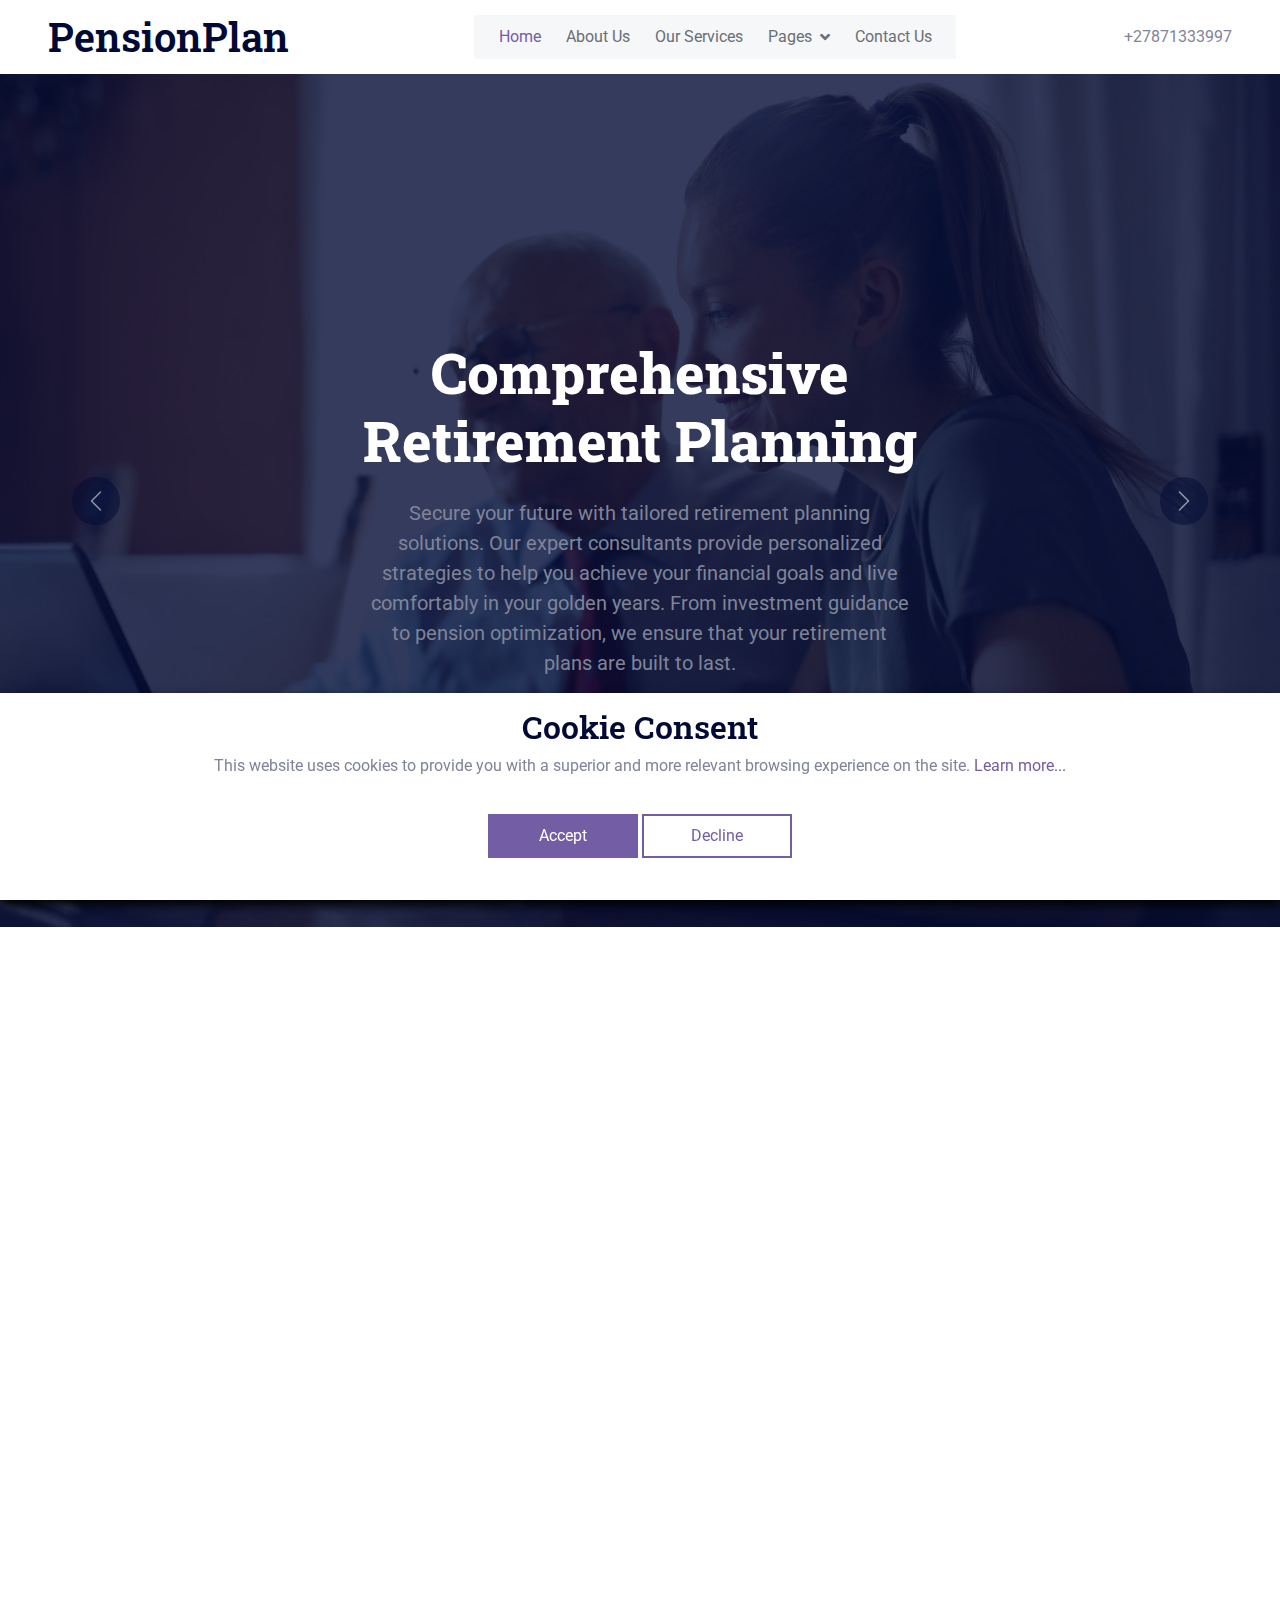
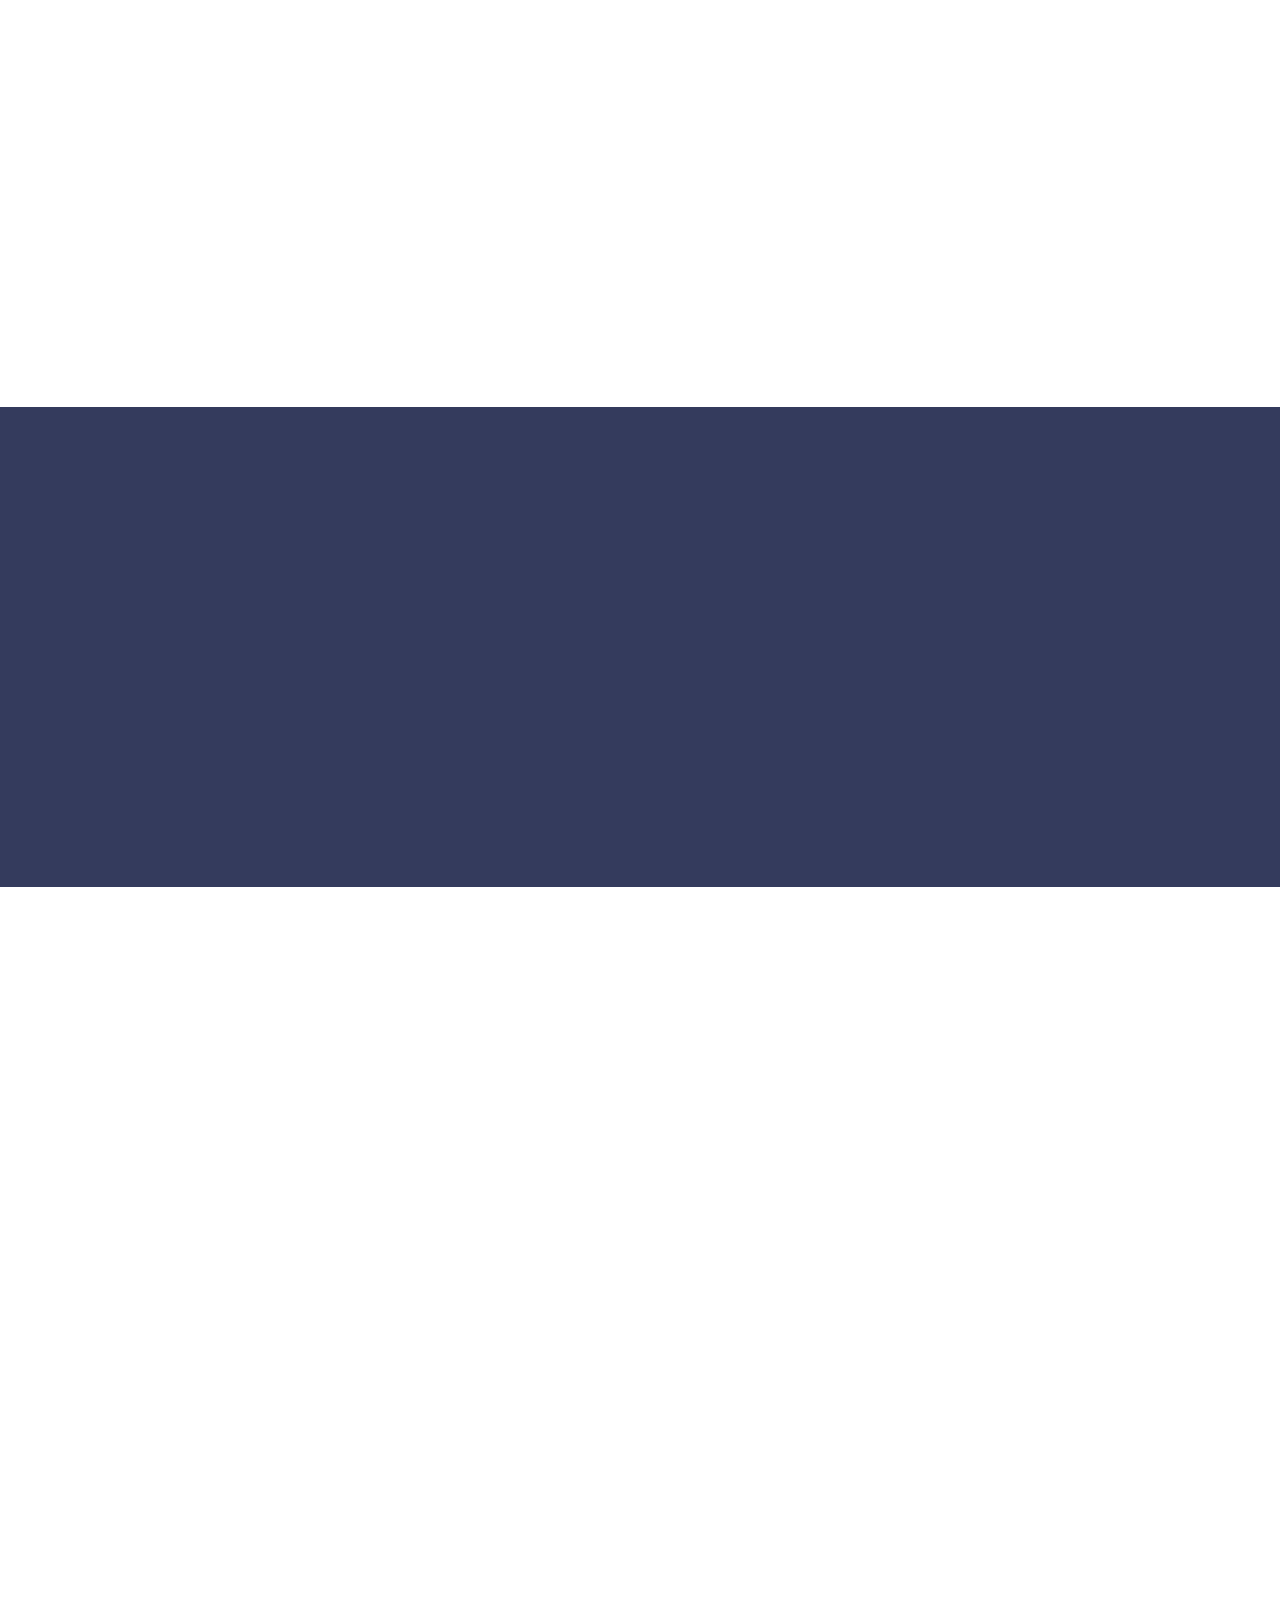
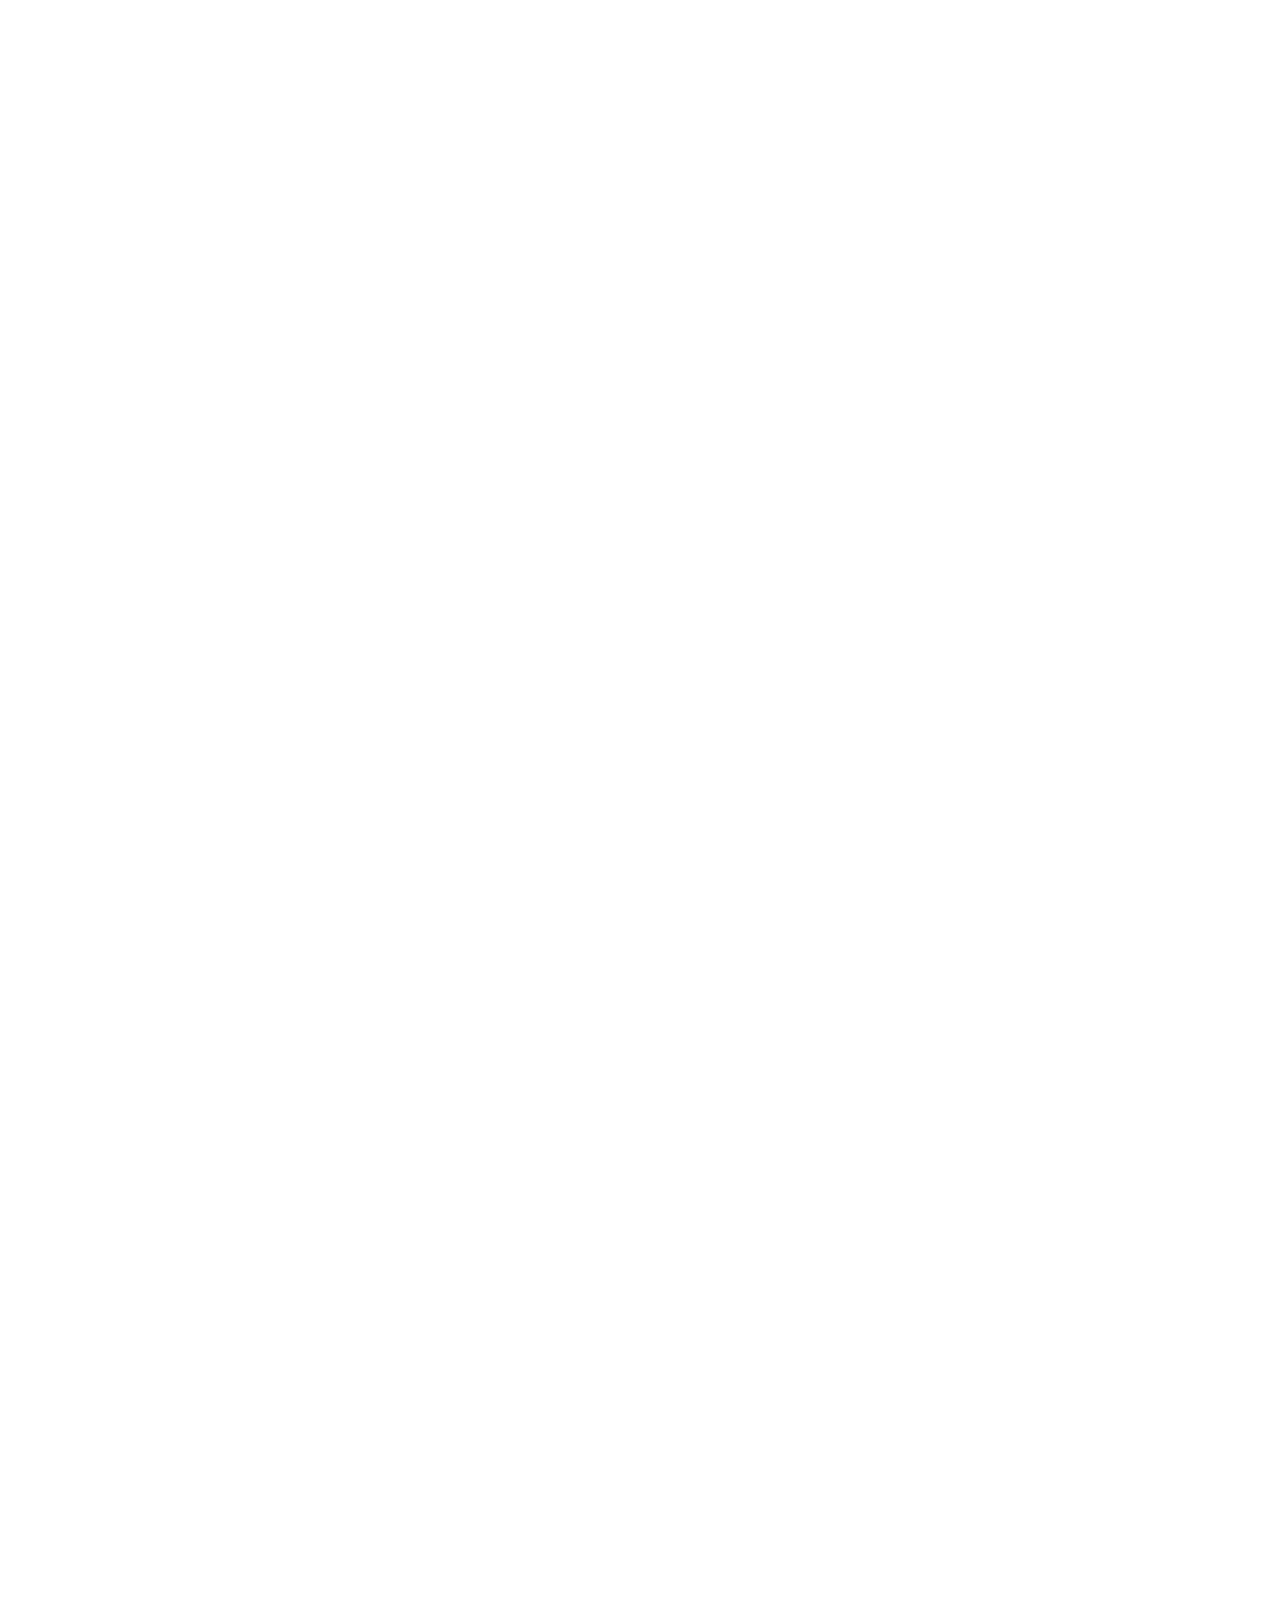
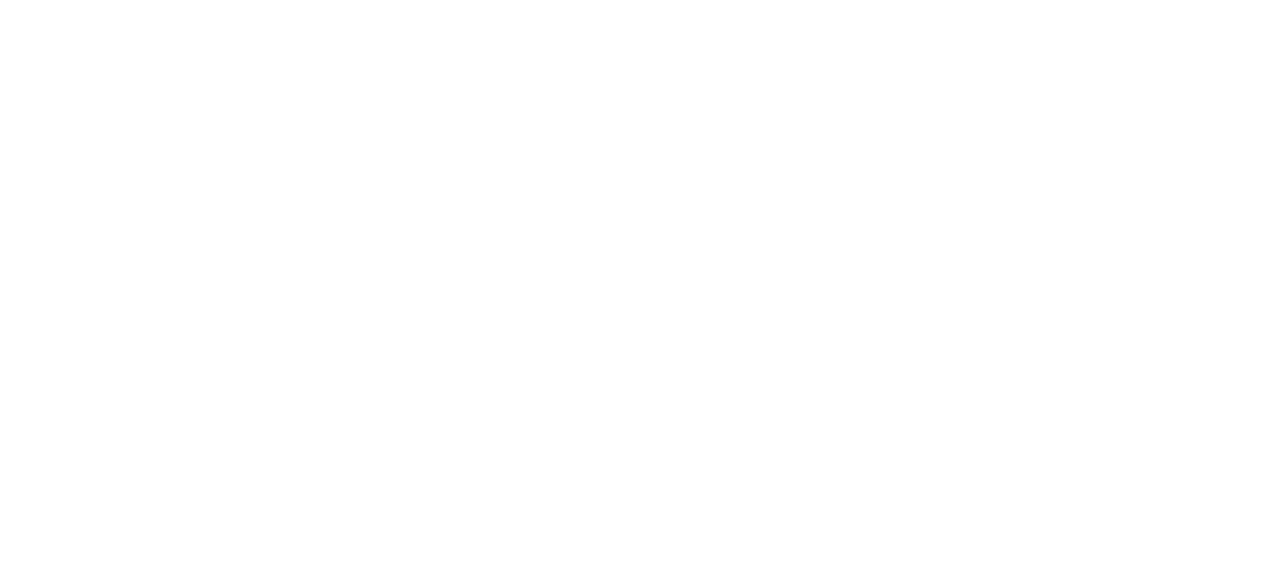
<file: index.html>
<!DOCTYPE html>
<html lang="en">
    <head>
        <meta charset="utf-8" />
        <title>PensionPlan</title>
        <meta content="width=device-width, initial-scale=1.0" name="viewport" />
        <meta content="" name="keywords" />
        <meta content="" name="description" />

        <!-- Favicon -->
        <link href="img/favicon.ico" rel="icon" />

        <!-- Google Web Fonts -->
        <link rel="preconnect" href="https://fonts.googleapis.com" />
        <link rel="preconnect" href="https://fonts.gstatic.com" crossorigin />
        <link
            href="https://fonts.googleapis.com/css2?family=Roboto+Slab:wght@400;600;800&family=Roboto:wght@400;500;700&display=swap"
            rel="stylesheet"
        />

        <!-- Icon Font Stylesheet -->
        <link
            href="https://cdnjs.cloudflare.com/ajax/libs/font-awesome/5.10.0/css/all.min.css"
            rel="stylesheet"
        />
        <link
            href="https://cdn.jsdelivr.net/npm/bootstrap-icons@1.4.1/font/bootstrap-icons.css"
            rel="stylesheet"
        />

        <!-- Libraries Stylesheet -->
        <link href="lib/animate/animate.min.css" rel="stylesheet" />
        <link
            href="lib/owlcarousel/assets/owl.carousel.min.css"
            rel="stylesheet"
        />

        <!-- Customized Bootstrap Stylesheet -->
        <link href="css/bootstrap.min.css" rel="stylesheet" />

        <!-- Template Stylesheet -->
        <link href="css/style.css" rel="stylesheet" />
    </head>

    <body>
        <!-- Spinner Start -->
        <div
            id="spinner"
            class="show bg-white position-fixed translate-middle w-100 vh-100 top-50 start-50 d-flex align-items-center justify-content-center"
        >
            <div class="spinner-grow text-primary" role="status"></div>
        </div>
        <!-- Spinner End -->

        <!-- Navbar Start -->
        <nav
            class="navbar navbar-expand-lg bg-white navbar-light sticky-top px-4 px-lg-5"
        >
            <a href="index.html" class="navbar-brand d-flex align-items-center">
                <h1 class="m-0">PensionPlan</h1>
            </a>
            <button
                type="button"
                class="navbar-toggler"
                data-bs-toggle="collapse"
                data-bs-target="#navbarCollapse"
            >
                <span class="navbar-toggler-icon"></span>
            </button>
            <div class="collapse navbar-collapse" id="navbarCollapse">
                <div class="navbar-nav mx-auto bg-light pe-4 py-3 py-lg-0">
                    <a href="index.html" class="nav-item nav-link active"
                        >Home</a
                    >
                    <a href="about.html" class="nav-item nav-link">About Us</a>
                    <a href="service.html" class="nav-item nav-link"
                        >Our Services</a
                    >
                    <div class="nav-item dropdown">
                        <a
                            href="#"
                            class="nav-link dropdown-toggle"
                            data-bs-toggle="dropdown"
                            >Pages</a
                        >
                        <div class="dropdown-menu bg-light border-0 m-0">
                            <a href="quote.html" class="dropdown-item"
                                >Free Quote</a
                            >
                            <a href="testimonial.html" class="dropdown-item"
                                >Testimonial</a
                            >
                        </div>
                    </div>
                    <a href="contact.html" class="nav-item nav-link"
                        >Contact Us</a
                    >
                </div>
                <div class="h-100 d-lg-inline-flex align-items-center d-none">
                    +27871333997
                </div>
            </div>
        </nav>
        <!-- Navbar End -->

        <!-- Carousel Start -->
        <div class="container-fluid p-0 mb-5">
            <div
                id="header-carousel"
                class="carousel slide"
                data-bs-ride="carousel"
            >
                <div class="carousel-inner">
                    <div class="carousel-item active">
                        <img
                            class="w-100"
                            src="img/carousel-1.jpg"
                            alt="Image"
                        />
                        <div class="carousel-caption">
                            <div class="container">
                                <div class="row justify-content-center">
                                    <div class="col-lg-7 pt-5">
                                        <h1
                                            class="display-4 text-white mb-4 animated slideInDown"
                                        >
                                            Comprehensive Retirement Planning
                                        </h1>
                                        <p
                                            class="fs-5 text-body mb-4 pb-2 mx-sm-5 animated slideInDown"
                                        >
                                            Secure your future with tailored
                                            retirement planning solutions. Our
                                            expert consultants provide
                                            personalized strategies to help you
                                            achieve your financial goals and
                                            live comfortably in your golden
                                            years. From investment guidance to
                                            pension optimization, we ensure that
                                            your retirement plans are built to
                                            last.
                                        </p>
                                    </div>
                                </div>
                            </div>
                        </div>
                    </div>
                    <div class="carousel-item">
                        <img
                            class="w-100"
                            src="img/carousel-2.jpg"
                            alt="Image"
                        />
                        <div class="carousel-caption">
                            <div class="container">
                                <div class="row justify-content-center">
                                    <div class="col-lg-7 pt-5">
                                        <h1
                                            class="display-4 text-white mb-4 animated slideInDown"
                                        >
                                            Maximizing Pension Benefits
                                        </h1>
                                        <p
                                            class="fs-5 text-body mb-4 pb-2 mx-sm-5 animated slideInDown"
                                        >
                                            Make the most of your pension with
                                            our strategic consulting services.
                                            We specialize in pension management
                                            and offer expert advice on how to
                                            maximize your benefits, ensuring
                                            that your retirement savings are
                                            efficiently utilized and aligned
                                            with your long-term financial
                                            objectives.
                                        </p>
                                    </div>
                                </div>
                            </div>
                        </div>
                    </div>
                </div>
                <button
                    class="carousel-control-prev"
                    type="button"
                    data-bs-target="#header-carousel"
                    data-bs-slide="prev"
                >
                    <span
                        class="carousel-control-prev-icon"
                        aria-hidden="true"
                    ></span>
                    <span class="visually-hidden">Previous</span>
                </button>
                <button
                    class="carousel-control-next"
                    type="button"
                    data-bs-target="#header-carousel"
                    data-bs-slide="next"
                >
                    <span
                        class="carousel-control-next-icon"
                        aria-hidden="true"
                    ></span>
                    <span class="visually-hidden">Next</span>
                </button>
            </div>
        </div>
        <!-- Carousel End -->

        <!-- Features Start -->
        <div class="container-xxl py-5">
            <div class="container">
                <div class="row g-5">
                    <div class="col-lg-6 wow fadeInUp" data-wow-delay="0.1s">
                        <h1 class="display-6 mb-5">
                            Why Choose Our Expert Consulting Services
                        </h1>
                        <p class="mb-5">
                            Navigating the complexities of retirement planning
                            and pension management can be challenging, but with
                            the right guidance, you can secure a comfortable
                            financial future. Our consulting services are
                            designed to provide expert advice, personalized
                            strategies, and a clear path to achieving your
                            retirement goals.
                        </p>
                        <div class="d-flex mb-5">
                            <div
                                class="flex-shrink-0 btn-square bg-primary rounded-circle"
                                style="width: 90px; height: 90px"
                            >
                                <img
                                    class="img-fluid"
                                    src="img/icon/icon-08-light.png"
                                    alt=""
                                />
                            </div>
                            <div class="ms-4">
                                <h5 class="mb-3">
                                    Tailored Retirement Planning Solutions
                                </h5>
                                <span>
                                    We offer customized retirement planning
                                    strategies designed to meet your unique
                                    financial needs and lifestyle goals. Whether
                                    you're just starting to plan or are nearing
                                    retirement, our expert consultants will
                                    ensure you are well-prepared for a secure
                                    future.
                                </span>
                            </div>
                        </div>
                        <div class="d-flex mb-5">
                            <div
                                class="flex-shrink-0 btn-square bg-primary rounded-circle"
                                style="width: 90px; height: 90px"
                            >
                                <img
                                    class="img-fluid"
                                    src="img/icon/icon-10-light.png"
                                    alt=""
                                />
                            </div>
                            <div class="ms-4">
                                <h5 class="mb-3">
                                    Expertise in Pension Management
                                </h5>
                                <span>
                                    Our consultants specialize in helping you
                                    maximize your pension benefits. We provide
                                    in-depth analysis and strategic advice to
                                    ensure your pension is optimized for
                                    long-term growth and stability, giving you
                                    peace of mind for the years ahead.</span
                                >
                            </div>
                        </div>
                        <div class="d-flex mb-0">
                            <div
                                class="flex-shrink-0 btn-square bg-primary rounded-circle"
                                style="width: 90px; height: 90px"
                            >
                                <img
                                    class="img-fluid"
                                    src="img/icon/icon-06-light.png"
                                    alt=""
                                />
                            </div>
                            <div class="ms-4">
                                <h5 class="mb-3">
                                    Transparent and Client-Focused Guidance
                                </h5>
                                <span>
                                    We believe in clear, honest communication
                                    and work closely with you to develop a
                                    retirement plan that reflects your
                                    individual goals. Our client-focused
                                    approach ensures that your needs are
                                    prioritized, making your retirement journey
                                    as smooth as possible.</span
                                >
                            </div>
                        </div>
                    </div>
                    <div class="col-lg-6 wow fadeInUp" data-wow-delay="0.5s">
                        <div
                            class="position-relative rounded overflow-hidden h-100"
                            style="min-height: 400px"
                        >
                            <img
                                class="position-absolute w-100 h-100"
                                src="img/feature.jpg"
                                alt=""
                                style="object-fit: cover"
                            />
                        </div>
                    </div>
                </div>
            </div>
        </div>
        <!-- Features End -->

        <!-- Devider Start -->
        <div class="container-fluid facts my-5 py-5">
            <div class="container py-5">
                <div
                    class="text-center mx-auto wow fadeInUp"
                    data-wow-delay="0.1s"
                >
                    <h1 class="display-6 mb-5 text-white">
                        Securing Your Future with Expert Consulting
                    </h1>
                    <p class="mb-5">
                        Planning for retirement is one of the most important
                        financial steps in life, yet it can often feel
                        overwhelming and complex. With numerous options
                        available for savings, investments, and pension plans,
                        knowing where to start or how to optimize your strategy
                        can be challenging. That's where expert consulting comes
                        in. By offering specialized guidance in retirement
                        planning and pension management, we provide the clarity
                        and expertise needed to navigate these crucial decisions
                        with confidence. Our consulting approach is tailored to
                        your specific needs, whether you're looking to build a
                        comprehensive retirement plan from scratch or seeking
                        advice on how to maximize your pension benefits. We
                        focus on aligning your financial strategy with your
                        long-term goals, ensuring that your investments and
                        savings are structured to provide security and growth
                        well into your retirement years.
                    </p>
                </div>
            </div>
        </div>
        <!-- Devider End -->

        <!-- Blog Start -->
        <div class="container-xxl py-5">
            <div class="container">
                <div
                    class="text-center mx-auto wow fadeInUp"
                    data-wow-delay="0.1s"
                    style="max-width: 500px"
                >
                    <h1 class="display-6 mb-5">
                        Stay Informed with Our Latest Insights
                    </h1>
                    <p class="mb-5">
                        Explore our latest blog posts to stay updated on
                        essential topics in retirement planning and pension
                        management. Our expert consultants share valuable
                        insights, tips, and strategies to help you make informed
                        decisions about your financial future. Whether you’re
                        just beginning to plan for retirement or looking for
                        ways to maximize your pension, our blog covers
                        everything you need to know for a secure and comfortable
                        future.
                    </p>
                </div>
                <div class="row g-4 justify-content-center">
                    <div
                        class="col-lg-6 col-md-6 wow fadeInUp"
                        data-wow-delay="0.1s"
                    >
                        <div class="service-item">
                            <img
                                style="width: 100%"
                                class="img-fluid"
                                src="img/blog-1.jpg"
                                alt=""
                            />
                            <div
                                class="align-items-center bg-light"
                                style="padding: 20px"
                            >
                                <a class="h4">
                                    Retirement Planning: Where to Begin
                                </a>
                                <p class="mt-3">
                                    Starting your retirement planning journey
                                    can seem daunting, but with the right
                                    approach, it becomes manageable. This blog
                                    outlines the first steps in creating a solid
                                    retirement plan, from setting goals to
                                    selecting investment strategies that suit
                                    your needs.
                                </p>
                            </div>
                        </div>
                    </div>
                    <div
                        class="col-lg-6 col-md-6 wow fadeInUp"
                        data-wow-delay="0.1s"
                    >
                        <div class="service-item">
                            <img
                                style="width: 100%"
                                class="img-fluid"
                                src="img/blog-2.jpg"
                                alt=""
                            />
                            <div
                                class="align-items-center bg-light"
                                style="padding: 20px"
                            >
                                <a class="h4"
                                    >Maximizing Pension Benefits: What You Need
                                    to Know
                                </a>
                                <p class="mt-3">
                                    Understanding your pension options is key to
                                    a successful retirement strategy. In this
                                    post, we explore different ways to maximize
                                    your pension benefits, ensuring you get the
                                    most out of your retirement savings.
                                </p>
                            </div>
                        </div>
                    </div>
                    <div
                        class="col-lg-6 col-md-6 wow fadeInUp"
                        data-wow-delay="0.1s"
                    >
                        <div class="service-item">
                            <img
                                style="width: 100%"
                                class="img-fluid"
                                src="img/blog-3.jpg"
                                alt=""
                            />
                            <div
                                class="align-items-center bg-light"
                                style="padding: 20px"
                            >
                                <a class="h4"
                                    >Common Mistakes in Retirement Planning
                                </a>
                                <p class="mt-3">
                                    Even the best-laid plans can go astray.
                                    Discover some of the most common pitfalls
                                    people encounter in retirement planning and
                                    learn how to avoid them to ensure your
                                    financial future remains secure.
                                </p>
                            </div>
                        </div>
                    </div>
                    <div
                        class="col-lg-6 col-md-6 wow fadeInUp"
                        data-wow-delay="0.1s"
                    >
                        <div class="service-item">
                            <img
                                style="width: 100%"
                                class="img-fluid"
                                src="img/blog-4.jpg"
                                alt=""
                            />
                            <div
                                class="align-items-center bg-light"
                                style="padding: 20px"
                            >
                                <a class="h4"
                                    >Pension vs. 401(k): Which is Right for You?
                                </a>
                                <p class="mt-3">
                                    Description: This article breaks down the
                                    differences between pensions and 401(k)
                                    plans, helping you determine which
                                    retirement savings option best fits your
                                    financial goals and lifestyle.
                                </p>
                            </div>
                        </div>
                    </div>
                    <div
                        class="col-lg-6 col-md-6 wow fadeInUp"
                        data-wow-delay="0.1s"
                    >
                        <div class="service-item">
                            <img
                                style="width: 100%"
                                class="img-fluid"
                                src="img/blog-5.jpg"
                                alt=""
                            />
                            <div
                                class="align-items-center bg-light"
                                style="padding: 20px"
                            >
                                <a class="h4"
                                    >The Importance of Early Retirement Planning
                                </a>
                                <p class="mt-3">
                                    Planning for retirement early can make a
                                    world of difference. This blog highlights
                                    the advantages of starting your retirement
                                    planning as soon as possible, allowing you
                                    to benefit from compound growth and
                                    long-term financial security.
                                </p>
                            </div>
                        </div>
                    </div>
                    <div
                        class="col-lg-6 col-md-6 wow fadeInUp"
                        data-wow-delay="0.1s"
                    >
                        <div class="service-item">
                            <img
                                style="width: 100%"
                                class="img-fluid"
                                src="img/blog-6.jpg"
                                alt=""
                            />
                            <div
                                class="align-items-center bg-light"
                                style="padding: 20px"
                            >
                                <a class="h4">
                                    Tax-Efficient Pension Withdrawal Strategies
                                </a>
                                <p class="mt-3">
                                    Your pension is one of your most valuable
                                    assets in retirement, and withdrawing it
                                    wisely is crucial. Learn how to implement
                                    tax-efficient strategies to make the most of
                                    your pension benefits and ensure your
                                    savings last.
                                </p>
                            </div>
                        </div>
                    </div>
                </div>
            </div>
        </div>
        <!-- Blog End -->

        <!-- Footer Start -->
        <div
            class="container-fluid bg-dark footer mt-5 pt-5 wow fadeIn"
            data-wow-delay="0.1s"
        >
            <div class="container py-5">
                <div class="row g-5">
                    <div class="col-md-6">
                        <h1 class="text-white mb-4">PensionPlan</h1>
                        <span
                            >Thank you for choosing our expert consulting
                            services. We are dedicated to helping you navigate
                            the complexities of retirement planning and pension
                            management with personalized advice and tailored
                            strategies. Whether you're just beginning to plan
                            for your future or seeking to optimize your pension,
                            we are here to guide you every step of the
                            way.</span
                        >
                    </div>
                    <div class="col-md-6">
                        <h5 class="text-light mb-4">Newsletter</h5>
                        <p>
                            Subscribe to our newsletter and follow us on social
                            media to stay up-to-date with the latest pension
                            news
                        </p>
                        <div class="position-relative">
                            <input
                                class="form-control bg-transparent w-100 py-3 ps-4 pe-5"
                                type="text"
                                placeholder="Your email"
                                id="email"
                            />
                            <button
                                type="button"
                                class="btn btn-primary py-2 px-3 position-absolute top-0 end-0 mt-2 me-2"
                                id="submit"
                                onclick="sendForm()"
                            >
                                SignUp
                            </button>
                            <div id="result" style="color: red"></div>
                        </div>
                    </div>
                    <div class="col-lg-4 col-md-6">
                        <h5 class="text-light mb-4">Get In Touch</h5>
                        <p>
                            <i class="fa fa-map-marker-alt me-3"></i>Serengeti
                            Blvd, Serengeti Golf and Wildlife Estate, Kempton
                            Park, 1642, South Africa
                        </p>
                        <p><i class="fa fa-phone-alt me-3"></i>+27871333997</p>
                        <p>
                            <i class="fa fa-envelope me-3"></i
                            >pension_plan@gmail.com
                        </p>
                    </div>
                    <div class="col-lg-4 col-md-6">
                        <h5 class="text-light mb-4">Our Services</h5>
                        <a class="btn btn-link" href=""
                            >Tax-Efficient Pension Solutions</a
                        >
                        <a class="btn btn-link" href="">
                            Personalized Pension Analysis
                        </a>
                        <a class="btn btn-link" href="">
                            Retirement Planning Strategies
                        </a>
                        <a class="btn btn-link" href=""
                            >Long-Term Financial Planning</a
                        >
                    </div>
                    <div class="col-lg-4 col-md-6">
                        <h5 class="text-light mb-4">Quick Links</h5>
                        <a class="btn btn-link" href="about.html">About Us</a>
                        <a class="btn btn-link" href="contact.html"
                            >Contact Us</a
                        >
                        <a class="btn btn-link" href="terms-of-use.html"
                            >Terms of use</a
                        >
                        <a class="btn btn-link" href="privacy-policy.html"
                            >Privacy Policy</a
                        >
                    </div>
                </div>
            </div>
        </div>
        <!-- Footer End -->

        <!-- Back to Top -->
        <a
            href="#"
            class="btn btn-lg btn-primary btn-lg-square rounded-circle back-to-top"
            ><i class="bi bi-arrow-up"></i
        ></a>

        <!-- Cookie banner -->
        <div class="cookie-wrapper show">
            <div>
                <i class="bx bx-cookie"></i>
                <h2 style="text-align: center">Cookie Consent</h2>
            </div>

            <div class="data">
                <p>
                    This website uses cookies to provide you with a superior and
                    more relevant browsing experience on the site.
                    <a href="#">Learn more...</a>
                </p>
            </div>

            <div class="buttons">
                <button class="cookie-button" id="acceptBtn">Accept</button>
                <button class="cookie-button" id="declineBtn">Decline</button>
            </div>
        </div>

        <!-- End Cookie banner -->

        <!-- JavaScript Libraries -->
        <script src="https://code.jquery.com/jquery-3.4.1.min.js"></script>
        <script src="https://cdn.jsdelivr.net/npm/bootstrap@5.0.0/dist/js/bootstrap.bundle.min.js"></script>
        <script src="lib/wow/wow.min.js"></script>
        <script src="lib/easing/easing.min.js"></script>
        <script src="lib/waypoints/waypoints.min.js"></script>
        <script src="lib/owlcarousel/owl.carousel.min.js"></script>
        <script src="lib/counterup/counterup.min.js"></script>
        <script src="lib/parallax/parallax.min.js"></script>

        <!-- Template Javascript -->
        <script src="js/main.js"></script>
        <script src="js/cookiebanner.js"></script>
        <script src="js/contact-form.js"></script>
    </body>
</html>
</file>
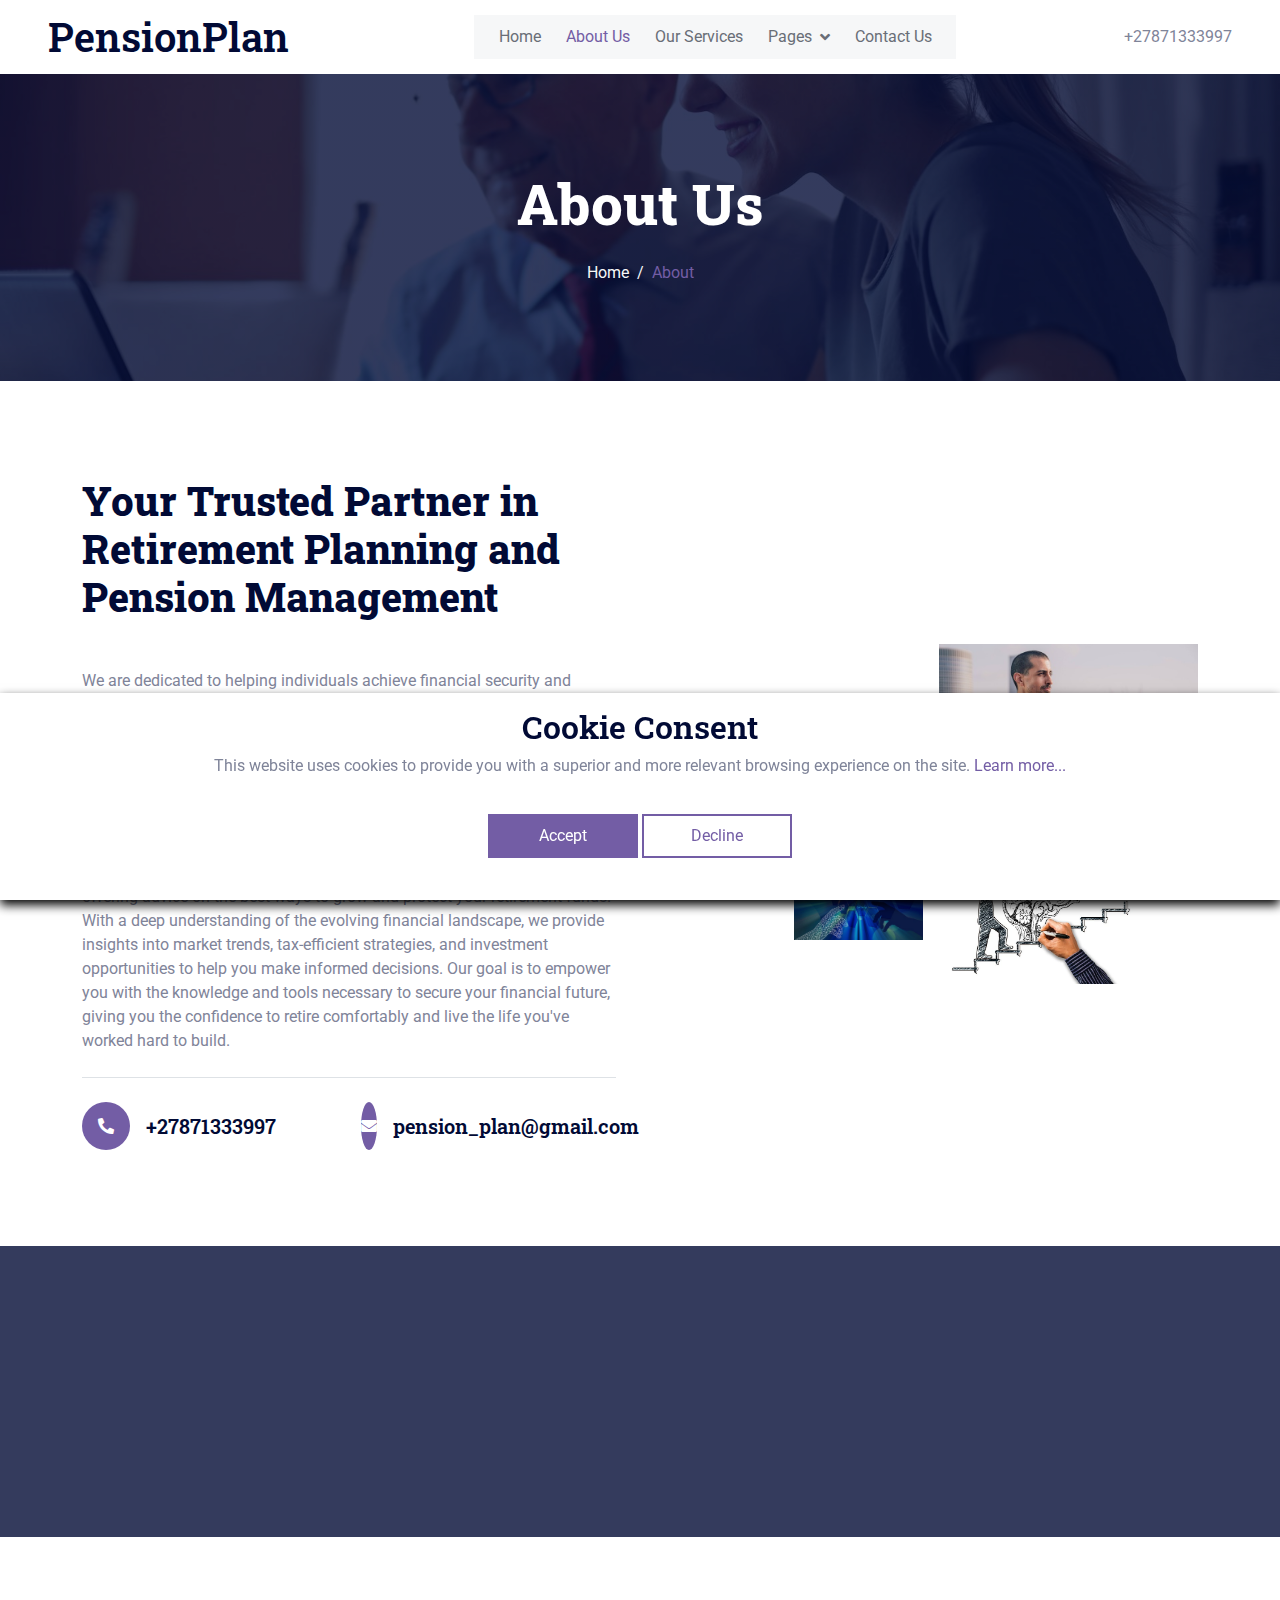
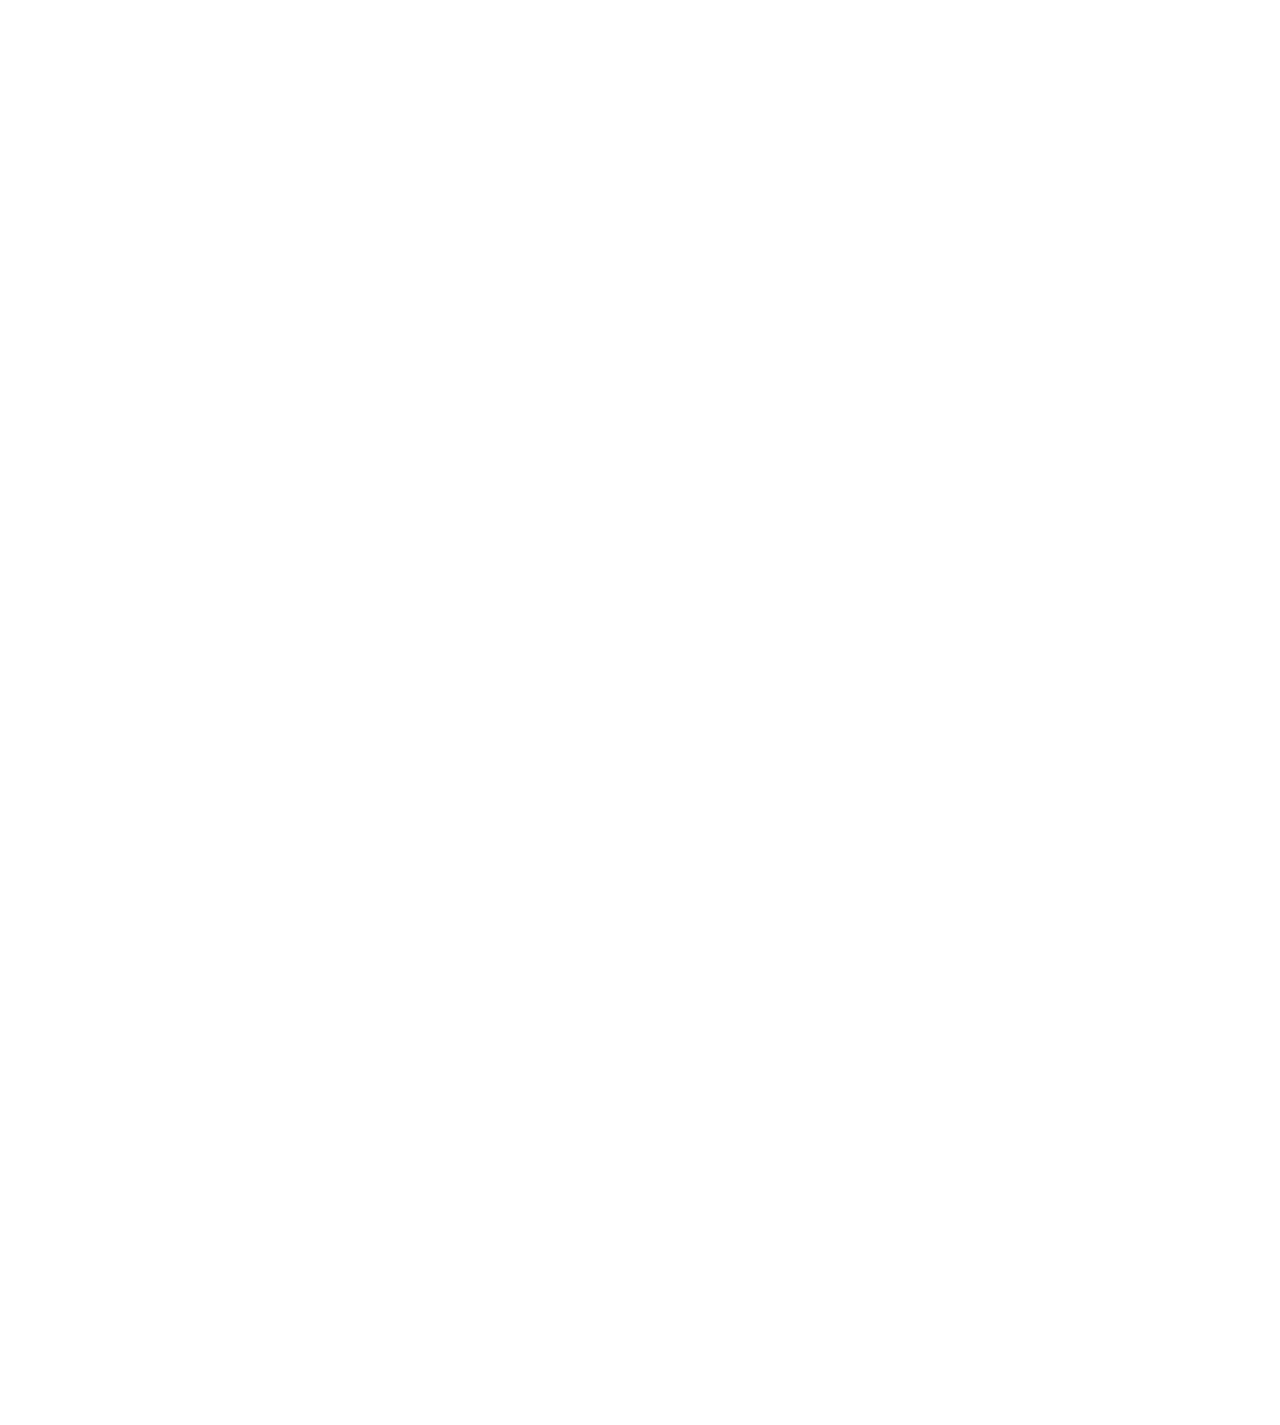
<file: about.html>
<!DOCTYPE html>
<html lang="en">
    <head>
        <meta charset="utf-8" />
        <title>PensionPlan</title>
        <meta content="width=device-width, initial-scale=1.0" name="viewport" />
        <meta content="" name="keywords" />
        <meta content="" name="description" />

        <!-- Favicon -->
        <link href="img/favicon.ico" rel="icon" />

        <!-- Google Web Fonts -->
        <link rel="preconnect" href="https://fonts.googleapis.com" />
        <link rel="preconnect" href="https://fonts.gstatic.com" crossorigin />
        <link
            href="https://fonts.googleapis.com/css2?family=Roboto+Slab:wght@400;600;800&family=Roboto:wght@400;500;700&display=swap"
            rel="stylesheet"
        />

        <!-- Icon Font Stylesheet -->
        <link
            href="https://cdnjs.cloudflare.com/ajax/libs/font-awesome/5.10.0/css/all.min.css"
            rel="stylesheet"
        />
        <link
            href="https://cdn.jsdelivr.net/npm/bootstrap-icons@1.4.1/font/bootstrap-icons.css"
            rel="stylesheet"
        />

        <!-- Libraries Stylesheet -->
        <link href="lib/animate/animate.min.css" rel="stylesheet" />
        <link
            href="lib/owlcarousel/assets/owl.carousel.min.css"
            rel="stylesheet"
        />

        <!-- Customized Bootstrap Stylesheet -->
        <link href="css/bootstrap.min.css" rel="stylesheet" />

        <!-- Template Stylesheet -->
        <link href="css/style.css" rel="stylesheet" />
    </head>

    <body>
        <!-- Spinner Start -->
        <div
            id="spinner"
            class="show bg-white position-fixed translate-middle w-100 vh-100 top-50 start-50 d-flex align-items-center justify-content-center"
        >
            <div class="spinner-grow text-primary" role="status"></div>
        </div>
        <!-- Spinner End -->

        <!-- Navbar Start -->
        <nav
            class="navbar navbar-expand-lg bg-white navbar-light sticky-top px-4 px-lg-5"
        >
            <a href="index.html" class="navbar-brand d-flex align-items-center">
                <h1 class="m-0">PensionPlan</h1>
            </a>
            <button
                type="button"
                class="navbar-toggler"
                data-bs-toggle="collapse"
                data-bs-target="#navbarCollapse"
            >
                <span class="navbar-toggler-icon"></span>
            </button>
            <div class="collapse navbar-collapse" id="navbarCollapse">
                <div class="navbar-nav mx-auto bg-light pe-4 py-3 py-lg-0">
                    <a href="index.html" class="nav-item nav-link">Home</a>
                    <a href="about.html" class="nav-item nav-link active"
                        >About Us</a
                    >
                    <a href="service.html" class="nav-item nav-link"
                        >Our Services</a
                    >
                    <div class="nav-item dropdown">
                        <a
                            href="#"
                            class="nav-link dropdown-toggle"
                            data-bs-toggle="dropdown"
                            >Pages</a
                        >
                        <div class="dropdown-menu bg-light border-0 m-0">
                            <a href="quote.html" class="dropdown-item"
                                >Free Quote</a
                            >
                            <a href="testimonial.html" class="dropdown-item"
                                >Testimonial</a
                            >
                        </div>
                    </div>
                    <a href="contact.html" class="nav-item nav-link"
                        >Contact Us</a
                    >
                </div>
                <div class="h-100 d-lg-inline-flex align-items-center d-none">
                    +27871333997
                </div>
            </div>
        </nav>
        <!-- Navbar End -->

        <!-- Page Header Start -->
        <div
            class="container-fluid page-header py-5 mb-5 wow fadeIn"
            data-wow-delay="0.1s"
        >
            <div class="container text-center py-5">
                <h1 class="display-4 text-white animated slideInDown mb-4">
                    About Us
                </h1>
                <nav aria-label="breadcrumb animated slideInDown">
                    <ol class="breadcrumb justify-content-center mb-0">
                        <li class="breadcrumb-item">
                            <a href="index.html">Home</a>
                        </li>
                        <li class="breadcrumb-item active" aria-current="page">
                            About
                        </li>
                    </ol>
                </nav>
            </div>
        </div>
        <!-- Page Header End -->

        <!-- About Start -->
        <div class="container-xxl py-5">
            <div class="container">
                <div class="row g-5 align-items-center">
                    <div class="col-lg-6 wow fadeInUp" data-wow-delay="0.5s">
                        <div class="h-100">
                            <h1 class="display-6 mb-5">
                                Your Trusted Partner in Retirement Planning and
                                Pension Management
                            </h1>

                            <p class="mb-4">
                                We are dedicated to helping individuals achieve
                                financial security and peace of mind through
                                comprehensive retirement planning and expert
                                pension management. Our team of experienced
                                consultants works closely with you to understand
                                your unique financial situation, long-term
                                goals, and personal aspirations, allowing us to
                                create customized strategies tailored to your
                                needs. Retirement planning is more than just
                                saving money—it’s about developing a
                                well-rounded plan that ensures your lifestyle is
                                sustained throughout your retirement years. We
                                focus on maximizing your pension benefits,
                                guiding you through the complexities of pension
                                plans, and offering advice on the best ways to
                                grow and protect your retirement funds. With a
                                deep understanding of the evolving financial
                                landscape, we provide insights into market
                                trends, tax-efficient strategies, and investment
                                opportunities to help you make informed
                                decisions. Our goal is to empower you with the
                                knowledge and tools necessary to secure your
                                financial future, giving you the confidence to
                                retire comfortably and live the life you've
                                worked hard to build.
                            </p>
                            <div class="border-top mt-4 pt-4">
                                <div class="row">
                                    <div class="col-sm-6">
                                        <div class="d-flex align-items-center">
                                            <div
                                                class="btn-lg-square bg-primary rounded-circle me-3"
                                            >
                                                <i
                                                    class="fa fa-phone-alt text-white"
                                                ></i>
                                            </div>
                                            <h5 class="mb-0">+27871333997</h5>
                                        </div>
                                    </div>
                                    <div class="col-sm-6">
                                        <div class="d-flex align-items-center">
                                            <div
                                                class="btn-lg-square bg-primary rounded-circle me-3"
                                            >
                                                <i
                                                    class="fa fa-envelope text-white"
                                                ></i>
                                            </div>
                                            <h5 class="mb-0">
                                                pension_plan@gmail.com
                                            </h5>
                                        </div>
                                    </div>
                                </div>
                            </div>
                        </div>
                    </div>
                    <div class="col-lg-6">
                        <div class="row g-3">
                            <div class="col-6 text-end">
                                <img
                                    class="img-fluid w-75 wow zoomIn"
                                    data-wow-delay="0.1s"
                                    src="img/about-1.jpg"
                                    style="margin-top: 25%"
                                />
                            </div>
                            <div class="col-6 text-start">
                                <img
                                    class="img-fluid w-100 wow zoomIn"
                                    data-wow-delay="0.3s"
                                    src="img/about-2.jpg"
                                />
                            </div>
                            <div class="col-6 text-end">
                                <img
                                    class="img-fluid w-50 wow zoomIn"
                                    data-wow-delay="0.5s"
                                    src="img/about-3.jpg"
                                />
                            </div>
                            <div class="col-6 text-start">
                                <img
                                    class="img-fluid w-75 wow zoomIn"
                                    data-wow-delay="0.7s"
                                    src="img/about-4.jpg"
                                />
                            </div>
                        </div>
                    </div>
                </div>
            </div>
        </div>
        <!-- About End -->

        <!-- Facts Start -->
        <div
            class="container-fluid facts my-5 py-5"
            data-parallax="scroll"
            data-image-src="img/carousel-1.jpg"
        >
            <div class="container py-5">
                <div class="row g-5">
                    <div
                        class="col-sm-6 col-lg-3 wow fadeIn"
                        data-wow-delay="0.1s"
                    >
                        <h1
                            class="display-4 text-white"
                            data-toggle="counter-up"
                        >
                            580
                        </h1>
                        <span class="text-primary">Happy Clients</span>
                    </div>
                    <div
                        class="col-sm-6 col-lg-3 wow fadeIn"
                        data-wow-delay="0.3s"
                    >
                        <h1
                            class="display-4 text-white"
                            data-toggle="counter-up"
                        >
                            72
                        </h1>
                        <span class="text-primary">Projects Succeed</span>
                    </div>
                    <div
                        class="col-sm-6 col-lg-3 wow fadeIn"
                        data-wow-delay="0.5s"
                    >
                        <h1
                            class="display-4 text-white"
                            data-toggle="counter-up"
                        >
                            145
                        </h1>
                        <span class="text-primary">Awards Achieved</span>
                    </div>
                    <div
                        class="col-sm-6 col-lg-3 wow fadeIn"
                        data-wow-delay="0.7s"
                    >
                        <h1
                            class="display-4 text-white"
                            data-toggle="counter-up"
                        >
                            35
                        </h1>
                        <span class="text-primary">Team Members</span>
                    </div>
                </div>
            </div>
        </div>
        <!-- Facts End -->

        <!-- Team Start -->
        <div class="container-xxl py-5">
            <div class="container">
                <div
                    class="text-center mx-auto wow fadeInUp"
                    data-wow-delay="0.1s"
                >
                    <h1 class="display-6 mb-2">
                        Meet Our Expert Consulting Team
                    </h1>
                    <p class="mb-5">
                        Our team of dedicated professionals brings extensive
                        experience in retirement planning and pension
                        management. We are committed to providing you with
                        personalized financial strategies that secure your
                        future. With a deep understanding of pension systems and
                        retirement goals, our consultants offer expert guidance
                        to help you navigate the complexities of financial
                        planning. Meet the experts who will work with you every
                        step of the way to ensure your retirement is smooth and
                        well-prepared.
                    </p>
                </div>
                <div class="row g-4">
                    <div
                        class="col-lg-3 col-md-6 wow fadeInUp"
                        data-wow-delay="0.1s"
                    >
                        <div class="team-item">
                            <div
                                class="team-img position-relative overflow-hidden"
                            >
                                <img
                                    class="img-fluid"
                                    src="img/team-2.jpg"
                                    alt=""
                                />
                            </div>
                            <div class="bg-light text-center p-4">
                                <h5>Jonathan Thompson</h5>
                                <span class="text-primary"
                                    >Financial Advisor - Pension
                                    Specialist</span
                                >
                            </div>
                        </div>
                    </div>
                    <div
                        class="col-lg-3 col-md-6 wow fadeInUp"
                        data-wow-delay="0.3s"
                    >
                        <div class="team-item">
                            <div
                                class="team-img position-relative overflow-hidden"
                            >
                                <img
                                    class="img-fluid"
                                    src="img/team-1.jpg"
                                    alt=""
                                />
                            </div>
                            <div class="bg-light text-center p-4">
                                <h5>Sarah Reynolds</h5>
                                <span class="text-primary"
                                    >Pension Consultant</span
                                >
                            </div>
                        </div>
                    </div>
                    <div
                        class="col-lg-3 col-md-6 wow fadeInUp"
                        data-wow-delay="0.5s"
                    >
                        <div class="team-item">
                            <div
                                class="team-img position-relative overflow-hidden"
                            >
                                <img
                                    class="img-fluid"
                                    src="img/team-4.jpg"
                                    alt=""
                                />
                            </div>
                            <div class="bg-light text-center p-4">
                                <h5>Matthew Carter</h5>
                                <span class="text-primary"
                                    >Retirement Planning Specialist</span
                                >
                            </div>
                        </div>
                    </div>
                    <div
                        class="col-lg-3 col-md-6 wow fadeInUp"
                        data-wow-delay="0.7s"
                    >
                        <div class="team-item">
                            <div
                                class="team-img position-relative overflow-hidden"
                            >
                                <img
                                    class="img-fluid"
                                    src="img/team-3.jpg"
                                    alt=""
                                />
                            </div>
                            <div class="bg-light text-center p-4">
                                <h5>Emily Davis</h5>
                                <span class="text-primary"
                                    >Client Services Coordinator</span
                                >
                            </div>
                        </div>
                    </div>
                </div>
            </div>
        </div>
        <!-- Team End -->

        <!-- Footer Start -->
        <div
            class="container-fluid bg-dark footer mt-5 pt-5 wow fadeIn"
            data-wow-delay="0.1s"
        >
            <div class="container py-5">
                <div class="row g-5">
                    <div class="col-md-6">
                        <h1 class="text-white mb-4">PensionPlan</h1>
                        <span
                            >Thank you for choosing our expert consulting
                            services. We are dedicated to helping you navigate
                            the complexities of retirement planning and pension
                            management with personalized advice and tailored
                            strategies. Whether you're just beginning to plan
                            for your future or seeking to optimize your pension,
                            we are here to guide you every step of the
                            way.</span
                        >
                    </div>
                    <div class="col-md-6">
                        <h5 class="text-light mb-4">Newsletter</h5>
                        <p>
                            Subscribe to our newsletter and follow us on social
                            media to stay up-to-date with the latest pension
                            news
                        </p>
                        <div class="position-relative">
                            <input
                                class="form-control bg-transparent w-100 py-3 ps-4 pe-5"
                                type="text"
                                placeholder="Your email"
                                id="email"
                            />
                            <button
                                type="button"
                                class="btn btn-primary py-2 px-3 position-absolute top-0 end-0 mt-2 me-2"
                                id="submit"
                                onclick="sendForm()"
                            >
                                SignUp
                            </button>
                            <div id="result" style="color: red"></div>
                        </div>
                    </div>
                    <div class="col-lg-4 col-md-6">
                        <h5 class="text-light mb-4">Get In Touch</h5>
                        <p>
                            <i class="fa fa-map-marker-alt me-3"></i>Serengeti
                            Blvd, Serengeti Golf and Wildlife Estate, Kempton
                            Park, 1642, South Africa
                        </p>
                        <p><i class="fa fa-phone-alt me-3"></i>+27871333997</p>
                        <p>
                            <i class="fa fa-envelope me-3"></i
                            >pension_plan@gmail.com
                        </p>
                    </div>
                    <div class="col-lg-4 col-md-6">
                        <h5 class="text-light mb-4">Our Services</h5>
                        <a class="btn btn-link" href=""
                            >Tax-Efficient Pension Solutions</a
                        >
                        <a class="btn btn-link" href="">
                            Personalized Pension Analysis
                        </a>
                        <a class="btn btn-link" href="">
                            Retirement Planning Strategies
                        </a>
                        <a class="btn btn-link" href=""
                            >Long-Term Financial Planning</a
                        >
                    </div>
                    <div class="col-lg-4 col-md-6">
                        <h5 class="text-light mb-4">Quick Links</h5>
                        <a class="btn btn-link" href="about.html">About Us</a>
                        <a class="btn btn-link" href="contact.html"
                            >Contact Us</a
                        >
                        <a class="btn btn-link" href="terms-of-use.html"
                            >Terms of use</a
                        >
                        <a class="btn btn-link" href="privacy-policy.html"
                            >Privacy Policy</a
                        >
                    </div>
                </div>
            </div>
        </div>
        <!-- Footer End -->

        <!-- Back to Top -->
        <a
            href="#"
            class="btn btn-lg btn-primary btn-lg-square rounded-circle back-to-top"
            ><i class="bi bi-arrow-up"></i
        ></a>

        <!-- Cookie banner -->
        <div class="cookie-wrapper show">
            <div>
                <i class="bx bx-cookie"></i>
                <h2 style="text-align: center">Cookie Consent</h2>
            </div>

            <div class="data">
                <p>
                    This website uses cookies to provide you with a superior and
                    more relevant browsing experience on the site.
                    <a href="#">Learn more...</a>
                </p>
            </div>

            <div class="buttons">
                <button class="cookie-button" id="acceptBtn">Accept</button>
                <button class="cookie-button" id="declineBtn">Decline</button>
            </div>
        </div>

        <!-- End Cookie banner -->

        <!-- JavaScript Libraries -->
        <script src="https://code.jquery.com/jquery-3.4.1.min.js"></script>
        <script src="https://cdn.jsdelivr.net/npm/bootstrap@5.0.0/dist/js/bootstrap.bundle.min.js"></script>
        <script src="lib/wow/wow.min.js"></script>
        <script src="lib/easing/easing.min.js"></script>
        <script src="lib/waypoints/waypoints.min.js"></script>
        <script src="lib/owlcarousel/owl.carousel.min.js"></script>
        <script src="lib/counterup/counterup.min.js"></script>
        <script src="lib/parallax/parallax.min.js"></script>

        <!-- Template Javascript -->
        <script src="js/main.js"></script>
        <script src="js/cookiebanner.js"></script>
        <script src="js/contact-form.js"></script>
    </body>
</html>
</file>
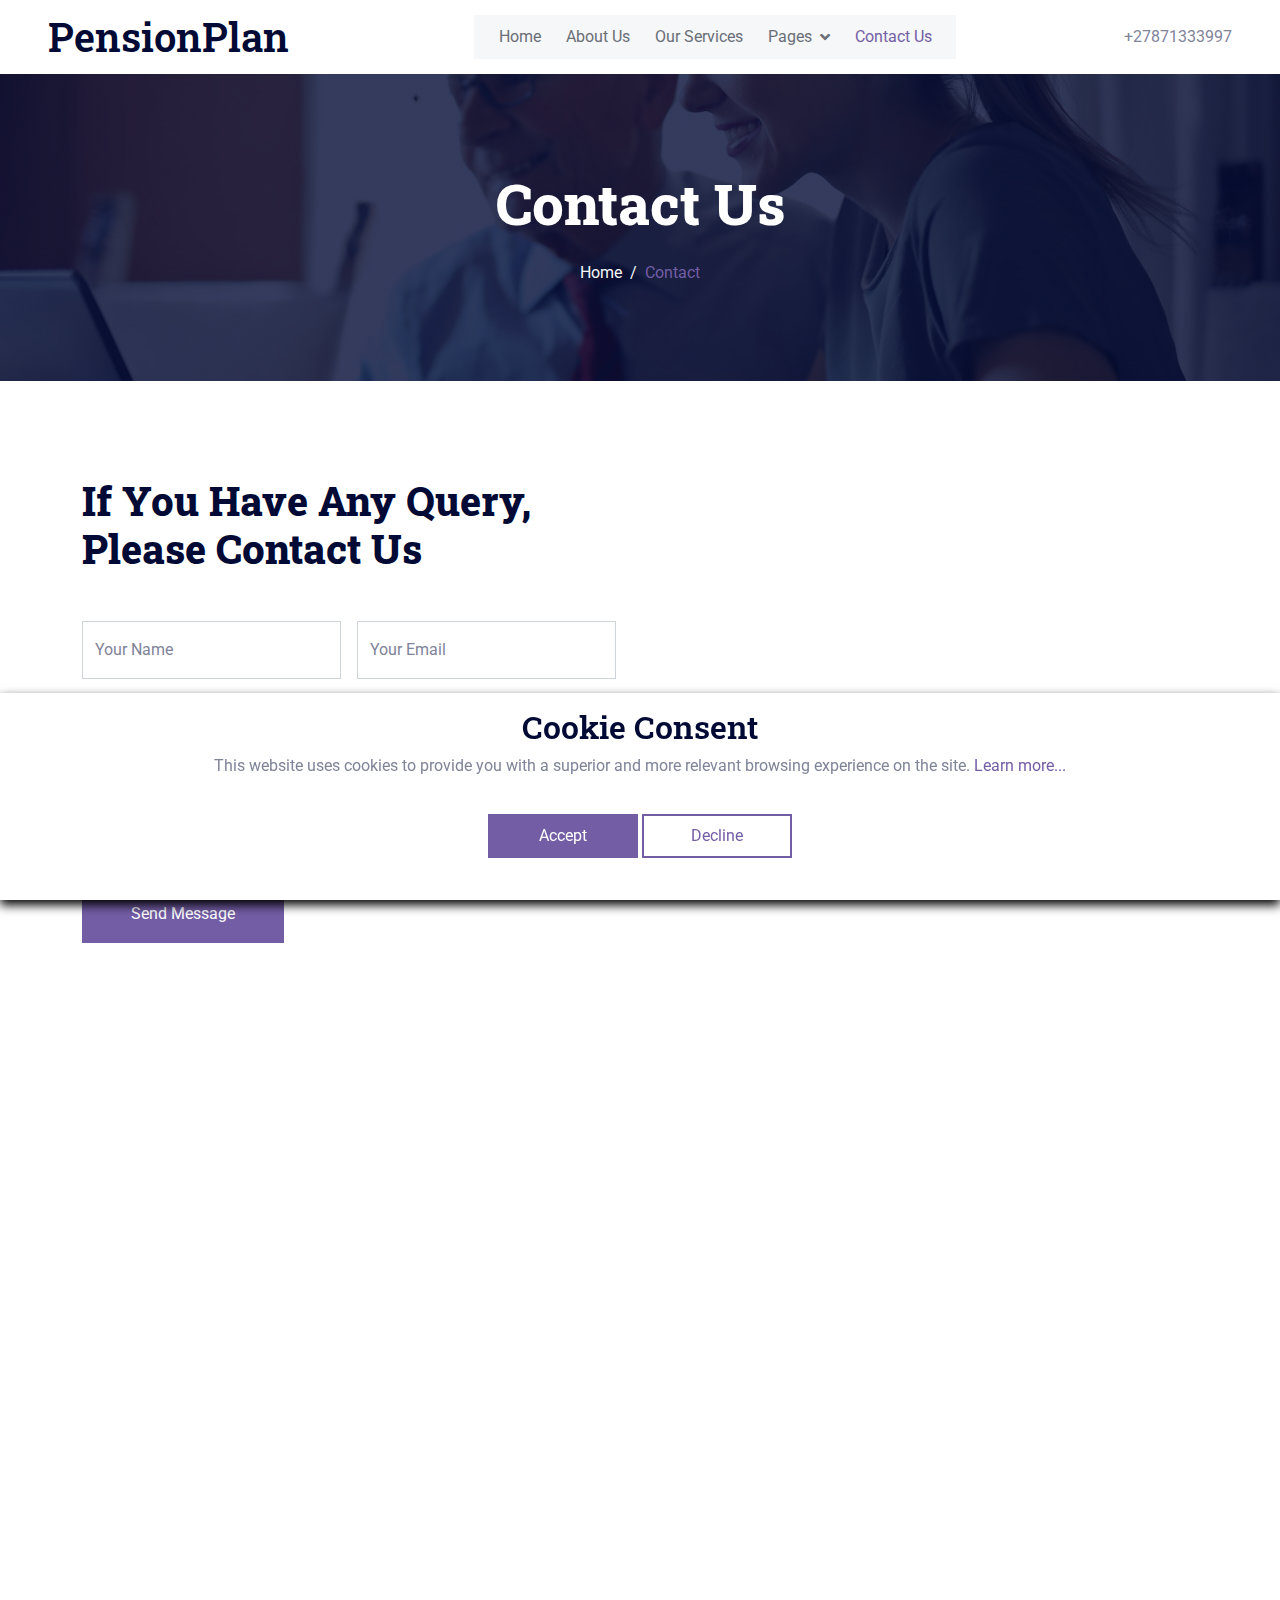
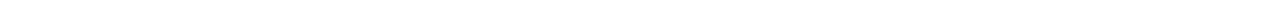
<file: contact.html>
<!DOCTYPE html>
<html lang="en">
    <head>
        <meta charset="utf-8" />
        <title>PensionPlan</title>
        <meta content="width=device-width, initial-scale=1.0" name="viewport" />
        <meta content="" name="keywords" />
        <meta content="" name="description" />

        <!-- Favicon -->
        <link href="img/favicon.ico" rel="icon" />

        <!-- Google Web Fonts -->
        <link rel="preconnect" href="https://fonts.googleapis.com" />
        <link rel="preconnect" href="https://fonts.gstatic.com" crossorigin />
        <link
            href="https://fonts.googleapis.com/css2?family=Roboto+Slab:wght@400;600;800&family=Roboto:wght@400;500;700&display=swap"
            rel="stylesheet"
        />

        <!-- Icon Font Stylesheet -->
        <link
            href="https://cdnjs.cloudflare.com/ajax/libs/font-awesome/5.10.0/css/all.min.css"
            rel="stylesheet"
        />
        <link
            href="https://cdn.jsdelivr.net/npm/bootstrap-icons@1.4.1/font/bootstrap-icons.css"
            rel="stylesheet"
        />

        <!-- Libraries Stylesheet -->
        <link href="lib/animate/animate.min.css" rel="stylesheet" />
        <link
            href="lib/owlcarousel/assets/owl.carousel.min.css"
            rel="stylesheet"
        />

        <!-- Customized Bootstrap Stylesheet -->
        <link href="css/bootstrap.min.css" rel="stylesheet" />

        <!-- Template Stylesheet -->
        <link href="css/style.css" rel="stylesheet" />
    </head>

    <body>
        <!-- Spinner Start -->
        <div
            id="spinner"
            class="show bg-white position-fixed translate-middle w-100 vh-100 top-50 start-50 d-flex align-items-center justify-content-center"
        >
            <div class="spinner-grow text-primary" role="status"></div>
        </div>
        <!-- Spinner End -->

        <!-- Navbar Start -->
        <nav
            class="navbar navbar-expand-lg bg-white navbar-light sticky-top px-4 px-lg-5"
        >
            <a href="index.html" class="navbar-brand d-flex align-items-center">
                <h1 class="m-0">PensionPlan</h1>
            </a>
            <button
                type="button"
                class="navbar-toggler"
                data-bs-toggle="collapse"
                data-bs-target="#navbarCollapse"
            >
                <span class="navbar-toggler-icon"></span>
            </button>
            <div class="collapse navbar-collapse" id="navbarCollapse">
                <div class="navbar-nav mx-auto bg-light pe-4 py-3 py-lg-0">
                    <a href="index.html" class="nav-item nav-link">Home</a>
                    <a href="about.html" class="nav-item nav-link">About Us</a>
                    <a href="service.html" class="nav-item nav-link"
                        >Our Services</a
                    >
                    <div class="nav-item dropdown">
                        <a
                            href="#"
                            class="nav-link dropdown-toggle"
                            data-bs-toggle="dropdown"
                            >Pages</a
                        >
                        <div class="dropdown-menu bg-light border-0 m-0">
                            <a href="quote.html" class="dropdown-item"
                                >Free Quote</a
                            >
                            <a href="testimonial.html" class="dropdown-item"
                                >Testimonial</a
                            >
                        </div>
                    </div>
                    <a href="contact.html" class="nav-item nav-link active"
                        >Contact Us</a
                    >
                </div>
                <div class="h-100 d-lg-inline-flex align-items-center d-none">
                    +27871333997
                </div>
            </div>
        </nav>
        <!-- Navbar End -->

        <!-- Page Header Start -->
        <div
            class="container-fluid page-header py-5 mb-5 wow fadeIn"
            data-wow-delay="0.1s"
        >
            <div class="container text-center py-5">
                <h1 class="display-4 text-white animated slideInDown mb-4">
                    Contact Us
                </h1>
                <nav aria-label="breadcrumb animated slideInDown">
                    <ol class="breadcrumb justify-content-center mb-0">
                        <li class="breadcrumb-item">
                            <a href="index.html">Home</a>
                        </li>
                        <li class="breadcrumb-item active" aria-current="page">
                            Contact
                        </li>
                    </ol>
                </nav>
            </div>
        </div>
        <!-- Page Header End -->

        <!-- Contact Start -->
        <div class="container-xxl py-5">
            <div class="container">
                <div class="row g-5">
                    <div class="col-lg-6 wow fadeIn" data-wow-delay="0.1s">
                        <h1 class="display-6 mb-5">
                            If You Have Any Query, Please Contact Us
                        </h1>
                        <form>
                            <div class="row g-3">
                                <div class="col-md-6">
                                    <div class="form-floating">
                                        <input
                                            type="text"
                                            class="form-control"
                                            id="name"
                                            placeholder="Your Name"
                                        />
                                        <label for="name">Your Name</label>
                                    </div>
                                </div>
                                <div class="col-md-6">
                                    <div class="form-floating">
                                        <input
                                            type="email"
                                            class="form-control"
                                            id="email"
                                            placeholder="Your Email"
                                        />
                                        <label for="email">Your Email</label>
                                        <div
                                            id="result"
                                            style="color: red"
                                        ></div>
                                    </div>
                                </div>
                                <div class="col-12">
                                    <div class="form-floating">
                                        <input
                                            type="text"
                                            class="form-control"
                                            id="subject"
                                            placeholder="Subject"
                                        />
                                        <label for="subject">Subject</label>
                                    </div>
                                </div>
                                <div class="col-12">
                                    <div class="form-floating">
                                        <textarea
                                            class="form-control"
                                            placeholder="Leave a message here"
                                            id="message"
                                            style="height: 100px"
                                        ></textarea>
                                        <label for="message">Message</label>
                                    </div>
                                </div>
                                <div class="col-12">
                                    <button
                                        class="btn btn-primary py-3 px-5"
                                        type="submit"
                                        id="submit"
                                        onclick="sendForm()"
                                    >
                                        Send Message
                                    </button>
                                </div>
                            </div>
                        </form>
                    </div>
                    <div
                        class="col-lg-6 wow fadeIn"
                        data-wow-delay="0.5s"
                        style="min-height: 450px"
                    >
                        <div class="position-relative overflow-hidden h-100">
                            <iframe
                                src="https://www.google.com/maps/embed?pb=!1m18!1m12!1m3!1d275297.8745015148!2d28.361239876468773!3d-26.115736003940658!2m3!1f0!2f0!3f0!3m2!1i1024!2i768!4f13.1!3m3!1m2!1s0x1e95135900000001%3A0xa71c06ad9cb357fa!2sJTB%20Consulting!5e0!3m2!1suk!2sua!4v1726648924768!5m2!1suk!2sua"
                                class="position-relative w-100 h-100"
                                frameborder="0"
                                style="min-height: 450px; border: 0"
                                allowfullscreen=""
                                aria-hidden="false"
                                tabindex="0"
                            ></iframe>
                        </div>
                    </div>
                </div>
            </div>
        </div>
        <!-- Contact End -->

        <!-- Footer Start -->
        <div
            class="container-fluid bg-dark footer mt-5 pt-5 wow fadeIn"
            data-wow-delay="0.1s"
        >
            <div class="container py-5">
                <div class="row g-5">
                    <div class="col-md-6">
                        <h1 class="text-white mb-4">PensionPlan</h1>
                        <span
                            >Thank you for choosing our expert consulting
                            services. We are dedicated to helping you navigate
                            the complexities of retirement planning and pension
                            management with personalized advice and tailored
                            strategies. Whether you're just beginning to plan
                            for your future or seeking to optimize your pension,
                            we are here to guide you every step of the
                            way.</span
                        >
                    </div>
                    <div class="col-md-6">
                        <h5 class="text-light mb-4">Newsletter</h5>
                        <p>
                            Subscribe to our newsletter and follow us on social
                            media to stay up-to-date with the latest pension
                            news
                        </p>
                        <div class="position-relative">
                            <input
                                class="form-control bg-transparent w-100 py-3 ps-4 pe-5"
                                type="text"
                                placeholder="Your email"
                                id="email"
                            />
                            <button
                                type="button"
                                class="btn btn-primary py-2 px-3 position-absolute top-0 end-0 mt-2 me-2"
                                id="submit"
                                onclick="sendForm()"
                            >
                                SignUp
                            </button>
                            <div id="result" style="color: red"></div>
                        </div>
                    </div>
                    <div class="col-lg-4 col-md-6">
                        <h5 class="text-light mb-4">Get In Touch</h5>
                        <p>
                            <i class="fa fa-map-marker-alt me-3"></i>Serengeti
                            Blvd, Serengeti Golf and Wildlife Estate, Kempton
                            Park, 1642, South Africa
                        </p>
                        <p><i class="fa fa-phone-alt me-3"></i>+27871333997</p>
                        <p>
                            <i class="fa fa-envelope me-3"></i
                            >pension_plan@gmail.com
                        </p>
                    </div>
                    <div class="col-lg-4 col-md-6">
                        <h5 class="text-light mb-4">Our Services</h5>
                        <a class="btn btn-link" href=""
                            >Tax-Efficient Pension Solutions</a
                        >
                        <a class="btn btn-link" href="">
                            Personalized Pension Analysis
                        </a>
                        <a class="btn btn-link" href="">
                            Retirement Planning Strategies
                        </a>
                        <a class="btn btn-link" href=""
                            >Long-Term Financial Planning</a
                        >
                    </div>
                    <div class="col-lg-4 col-md-6">
                        <h5 class="text-light mb-4">Quick Links</h5>
                        <a class="btn btn-link" href="about.html">About Us</a>
                        <a class="btn btn-link" href="contact.html"
                            >Contact Us</a
                        >
                        <a class="btn btn-link" href="terms-of-use.html"
                            >Terms of use</a
                        >
                        <a class="btn btn-link" href="privacy-policy.html"
                            >Privacy Policy</a
                        >
                    </div>
                </div>
            </div>
        </div>
        <!-- Footer End -->

        <!-- Back to Top -->
        <a
            href="#"
            class="btn btn-lg btn-primary btn-lg-square rounded-circle back-to-top"
            ><i class="bi bi-arrow-up"></i
        ></a>

        <!-- Cookie banner -->
        <div class="cookie-wrapper show">
            <div>
                <i class="bx bx-cookie"></i>
                <h2 style="text-align: center">Cookie Consent</h2>
            </div>

            <div class="data">
                <p>
                    This website uses cookies to provide you with a superior and
                    more relevant browsing experience on the site.
                    <a href="#">Learn more...</a>
                </p>
            </div>

            <div class="buttons">
                <button class="cookie-button" id="acceptBtn">Accept</button>
                <button class="cookie-button" id="declineBtn">Decline</button>
            </div>
        </div>

        <!-- End Cookie banner -->

        <!-- JavaScript Libraries -->
        <script src="https://code.jquery.com/jquery-3.4.1.min.js"></script>
        <script src="https://cdn.jsdelivr.net/npm/bootstrap@5.0.0/dist/js/bootstrap.bundle.min.js"></script>
        <script src="lib/wow/wow.min.js"></script>
        <script src="lib/easing/easing.min.js"></script>
        <script src="lib/waypoints/waypoints.min.js"></script>
        <script src="lib/owlcarousel/owl.carousel.min.js"></script>
        <script src="lib/counterup/counterup.min.js"></script>
        <script src="lib/parallax/parallax.min.js"></script>

        <!-- Template Javascript -->
        <script src="js/main.js"></script>
        <script src="js/cookiebanner.js"></script>
        <script src="js/contact-form.js"></script>
    </body>
</html>
</file>
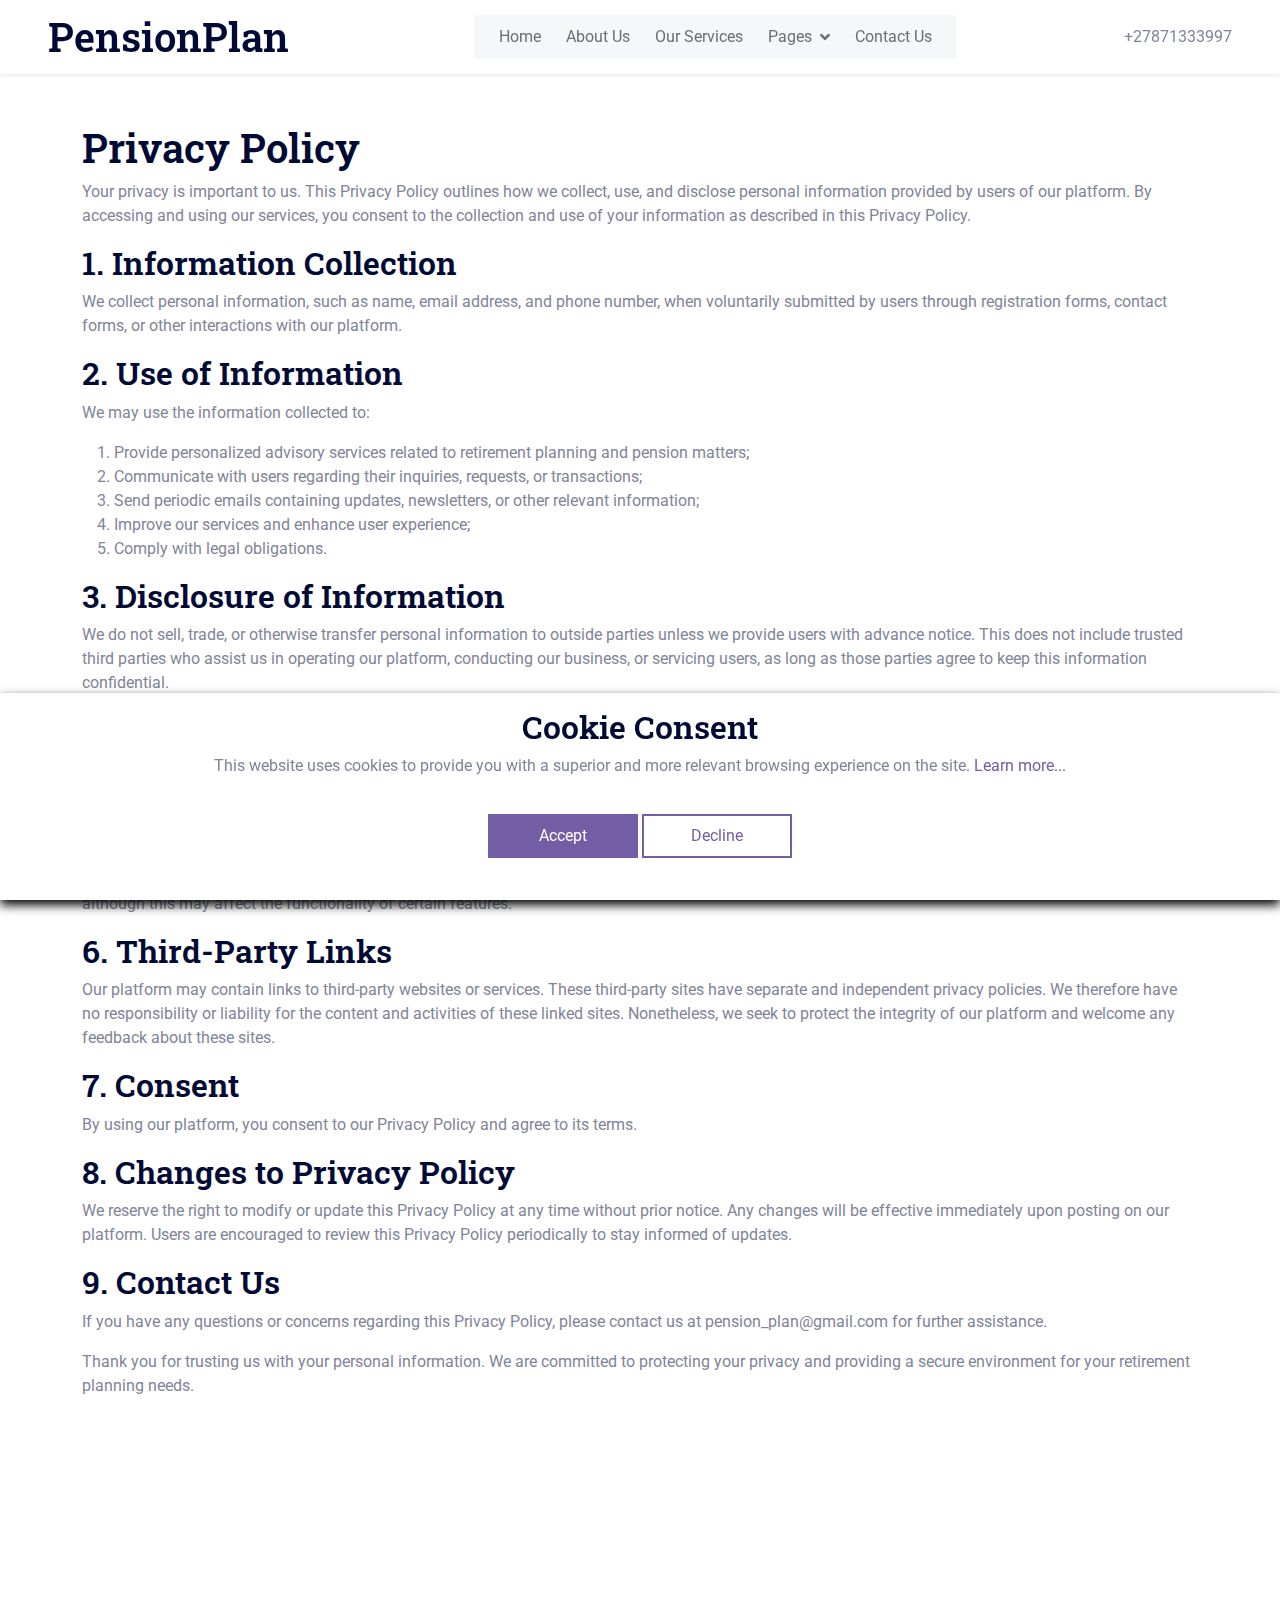
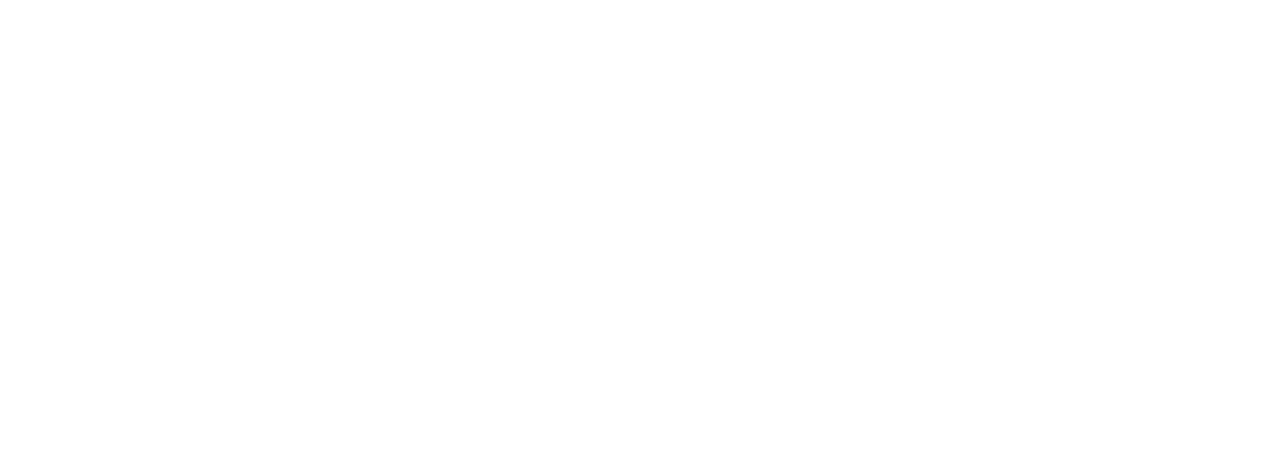
<file: privacy-policy.html>
<!DOCTYPE html>
<html lang="en">
    <head>
        <meta charset="utf-8" />
        <title>PensionPlan</title>
        <meta content="width=device-width, initial-scale=1.0" name="viewport" />
        <meta content="" name="keywords" />
        <meta content="" name="description" />

        <!-- Favicon -->
        <link href="img/favicon.ico" rel="icon" />

        <!-- Google Web Fonts -->
        <link rel="preconnect" href="https://fonts.googleapis.com" />
        <link rel="preconnect" href="https://fonts.gstatic.com" crossorigin />
        <link
            href="https://fonts.googleapis.com/css2?family=Roboto+Slab:wght@400;600;800&family=Roboto:wght@400;500;700&display=swap"
            rel="stylesheet"
        />

        <!-- Icon Font Stylesheet -->
        <link
            href="https://cdnjs.cloudflare.com/ajax/libs/font-awesome/5.10.0/css/all.min.css"
            rel="stylesheet"
        />
        <link
            href="https://cdn.jsdelivr.net/npm/bootstrap-icons@1.4.1/font/bootstrap-icons.css"
            rel="stylesheet"
        />

        <!-- Libraries Stylesheet -->
        <link href="lib/animate/animate.min.css" rel="stylesheet" />
        <link
            href="lib/owlcarousel/assets/owl.carousel.min.css"
            rel="stylesheet"
        />

        <!-- Customized Bootstrap Stylesheet -->
        <link href="css/bootstrap.min.css" rel="stylesheet" />

        <!-- Template Stylesheet -->
        <link href="css/style.css" rel="stylesheet" />
    </head>

    <body>
        <!-- Spinner Start -->
        <div
            id="spinner"
            class="show bg-white position-fixed translate-middle w-100 vh-100 top-50 start-50 d-flex align-items-center justify-content-center"
        >
            <div class="spinner-grow text-primary" role="status"></div>
        </div>
        <!-- Spinner End -->

        <!-- Navbar Start -->
        <nav
            class="navbar navbar-expand-lg bg-white navbar-light sticky-top px-4 px-lg-5"
            style="
                box-shadow: 0 0.125rem 0.25rem rgba(0, 0, 0, 0.075) !important;
            "
        >
            <a href="index.html" class="navbar-brand d-flex align-items-center">
                <h1 class="m-0">PensionPlan</h1>
            </a>
            <button
                type="button"
                class="navbar-toggler"
                data-bs-toggle="collapse"
                data-bs-target="#navbarCollapse"
            >
                <span class="navbar-toggler-icon"></span>
            </button>
            <div class="collapse navbar-collapse" id="navbarCollapse">
                <div class="navbar-nav mx-auto bg-light pe-4 py-3 py-lg-0">
                    <a href="index.html" class="nav-item nav-link">Home</a>
                    <a href="about.html" class="nav-item nav-link">About Us</a>
                    <a href="service.html" class="nav-item nav-link"
                        >Our Services</a
                    >
                    <div class="nav-item dropdown">
                        <a
                            href="#"
                            class="nav-link dropdown-toggle"
                            data-bs-toggle="dropdown"
                            >Pages</a
                        >
                        <div class="dropdown-menu bg-light border-0 m-0">
                            <a href="quote.html" class="dropdown-item"
                                >Free Quote</a
                            >
                            <a href="testimonial.html" class="dropdown-item"
                                >Testimonial</a
                            >
                        </div>
                    </div>
                    <a href="contact.html" class="nav-item nav-link"
                        >Contact Us</a
                    >
                </div>
                <div class="h-100 d-lg-inline-flex align-items-center d-none">
                    +27871333997
                </div>
            </div>
        </nav>
        <!-- Navbar End -->

        <main>
            <article
                class="container additional-wrapper"
                style="margin-top: 30px"
            >
                <div class="page__content" style="padding: 20px 0px">
                    <h1>Privacy Policy</h1>

                    <p>
                        Your privacy is important to us. This Privacy Policy
                        outlines how we collect, use, and disclose personal
                        information provided by users of our platform. By
                        accessing and using our services, you consent to the
                        collection and use of your information as described in
                        this Privacy Policy.
                    </p>

                    <h2>1. Information Collection</h2>
                    <p>
                        We collect personal information, such as name, email
                        address, and phone number, when voluntarily submitted by
                        users through registration forms, contact forms, or
                        other interactions with our platform.
                    </p>

                    <h2>2. Use of Information</h2>
                    <p>We may use the information collected to:</p>
                    <ol>
                        <li>
                            Provide personalized advisory services related to
                            retirement planning and pension matters;
                        </li>
                        <li>
                            Communicate with users regarding their inquiries,
                            requests, or transactions;
                        </li>
                        <li>
                            Send periodic emails containing updates,
                            newsletters, or other relevant information;
                        </li>
                        <li>
                            Improve our services and enhance user experience;
                        </li>
                        <li>Comply with legal obligations.</li>
                    </ol>

                    <h2>3. Disclosure of Information</h2>
                    <p>
                        We do not sell, trade, or otherwise transfer personal
                        information to outside parties unless we provide users
                        with advance notice. This does not include trusted third
                        parties who assist us in operating our platform,
                        conducting our business, or servicing users, as long as
                        those parties agree to keep this information
                        confidential.
                    </p>

                    <h2>4. Data Security</h2>
                    <p>
                        We implement a variety of security measures to maintain
                        the safety of users' personal information. These
                        measures include encryption of sensitive data, regular
                        malware scanning, and access control protocols.
                    </p>

                    <h2>5. Cookies</h2>
                    <p>
                        We may use cookies to enhance user experience and track
                        usage patterns on our platform. Users can choose to
                        disable cookies through their browser settings, although
                        this may affect the functionality of certain features.
                    </p>

                    <h2>6. Third-Party Links</h2>
                    <p>
                        Our platform may contain links to third-party websites
                        or services. These third-party sites have separate and
                        independent privacy policies. We therefore have no
                        responsibility or liability for the content and
                        activities of these linked sites. Nonetheless, we seek
                        to protect the integrity of our platform and welcome any
                        feedback about these sites.
                    </p>

                    <h2>7. Consent</h2>
                    <p>
                        By using our platform, you consent to our Privacy Policy
                        and agree to its terms.
                    </p>

                    <h2>8. Changes to Privacy Policy</h2>
                    <p>
                        We reserve the right to modify or update this Privacy
                        Policy at any time without prior notice. Any changes
                        will be effective immediately upon posting on our
                        platform. Users are encouraged to review this Privacy
                        Policy periodically to stay informed of updates.
                    </p>

                    <h2>9. Contact Us</h2>
                    <p>
                        If you have any questions or concerns regarding this
                        Privacy Policy, please contact us at
                        pension_plan@gmail.com for further assistance.
                    </p>

                    <p>
                        Thank you for trusting us with your personal
                        information. We are committed to protecting your privacy
                        and providing a secure environment for your retirement
                        planning needs.
                    </p>
                </div>
            </article>
        </main>

        <!-- Footer Start -->
        <div
            class="container-fluid bg-dark footer mt-5 pt-5 wow fadeIn"
            data-wow-delay="0.1s"
        >
            <div class="container py-5">
                <div class="row g-5">
                    <div class="col-md-6">
                        <h1 class="text-white mb-4">PensionPlan</h1>
                        <span
                            >Thank you for choosing our expert consulting
                            services. We are dedicated to helping you navigate
                            the complexities of retirement planning and pension
                            management with personalized advice and tailored
                            strategies. Whether you're just beginning to plan
                            for your future or seeking to optimize your pension,
                            we are here to guide you every step of the
                            way.</span
                        >
                    </div>
                    <div class="col-md-6">
                        <h5 class="text-light mb-4">Newsletter</h5>
                        <p>
                            Subscribe to our newsletter and follow us on social
                            media to stay up-to-date with the latest pension
                            news
                        </p>
                        <div class="position-relative">
                            <input
                                class="form-control bg-transparent w-100 py-3 ps-4 pe-5"
                                type="text"
                                placeholder="Your email"
                                id="email"
                            />
                            <button
                                type="button"
                                class="btn btn-primary py-2 px-3 position-absolute top-0 end-0 mt-2 me-2"
                                id="submit"
                                onclick="sendForm()"
                            >
                                SignUp
                            </button>
                            <div id="result" style="color: red"></div>
                        </div>
                    </div>
                    <div class="col-lg-4 col-md-6">
                        <h5 class="text-light mb-4">Get In Touch</h5>
                        <p>
                            <i class="fa fa-map-marker-alt me-3"></i>Serengeti
                            Blvd, Serengeti Golf and Wildlife Estate, Kempton
                            Park, 1642, South Africa
                        </p>
                        <p><i class="fa fa-phone-alt me-3"></i>+27871333997</p>
                        <p>
                            <i class="fa fa-envelope me-3"></i
                            >pension_plan@gmail.com
                        </p>
                    </div>
                    <div class="col-lg-4 col-md-6">
                        <h5 class="text-light mb-4">Our Services</h5>
                        <a class="btn btn-link" href=""
                            >Tax-Efficient Pension Solutions</a
                        >
                        <a class="btn btn-link" href="">
                            Personalized Pension Analysis
                        </a>
                        <a class="btn btn-link" href="">
                            Retirement Planning Strategies
                        </a>
                        <a class="btn btn-link" href=""
                            >Long-Term Financial Planning</a
                        >
                    </div>
                    <div class="col-lg-4 col-md-6">
                        <h5 class="text-light mb-4">Quick Links</h5>
                        <a class="btn btn-link" href="about.html">About Us</a>
                        <a class="btn btn-link" href="contact.html"
                            >Contact Us</a
                        >
                        <a class="btn btn-link" href="terms-of-use.html"
                            >Terms of use</a
                        >
                        <a class="btn btn-link" href="privacy-policy.html"
                            >Privacy Policy</a
                        >
                    </div>
                </div>
            </div>
        </div>
        <!-- Footer End -->

        <!-- Back to Top -->
        <a
            href="#"
            class="btn btn-lg btn-primary btn-lg-square rounded-circle back-to-top"
            ><i class="bi bi-arrow-up"></i
        ></a>

        <!-- Cookie banner -->
        <div class="cookie-wrapper show">
            <div>
                <i class="bx bx-cookie"></i>
                <h2 style="text-align: center">Cookie Consent</h2>
            </div>

            <div class="data">
                <p>
                    This website uses cookies to provide you with a superior and
                    more relevant browsing experience on the site.
                    <a href="#">Learn more...</a>
                </p>
            </div>

            <div class="buttons">
                <button class="cookie-button" id="acceptBtn">Accept</button>
                <button class="cookie-button" id="declineBtn">Decline</button>
            </div>
        </div>

        <!-- End Cookie banner -->

        <!-- JavaScript Libraries -->
        <script src="https://code.jquery.com/jquery-3.4.1.min.js"></script>
        <script src="https://cdn.jsdelivr.net/npm/bootstrap@5.0.0/dist/js/bootstrap.bundle.min.js"></script>
        <script src="lib/wow/wow.min.js"></script>
        <script src="lib/easing/easing.min.js"></script>
        <script src="lib/waypoints/waypoints.min.js"></script>
        <script src="lib/owlcarousel/owl.carousel.min.js"></script>
        <script src="lib/counterup/counterup.min.js"></script>
        <script src="lib/parallax/parallax.min.js"></script>

        <!-- Template Javascript -->
        <script src="js/main.js"></script>
        <script src="js/cookiebanner.js"></script>
        <script src="js/contact-form.js"></script>
    </body>
</html>
</file>
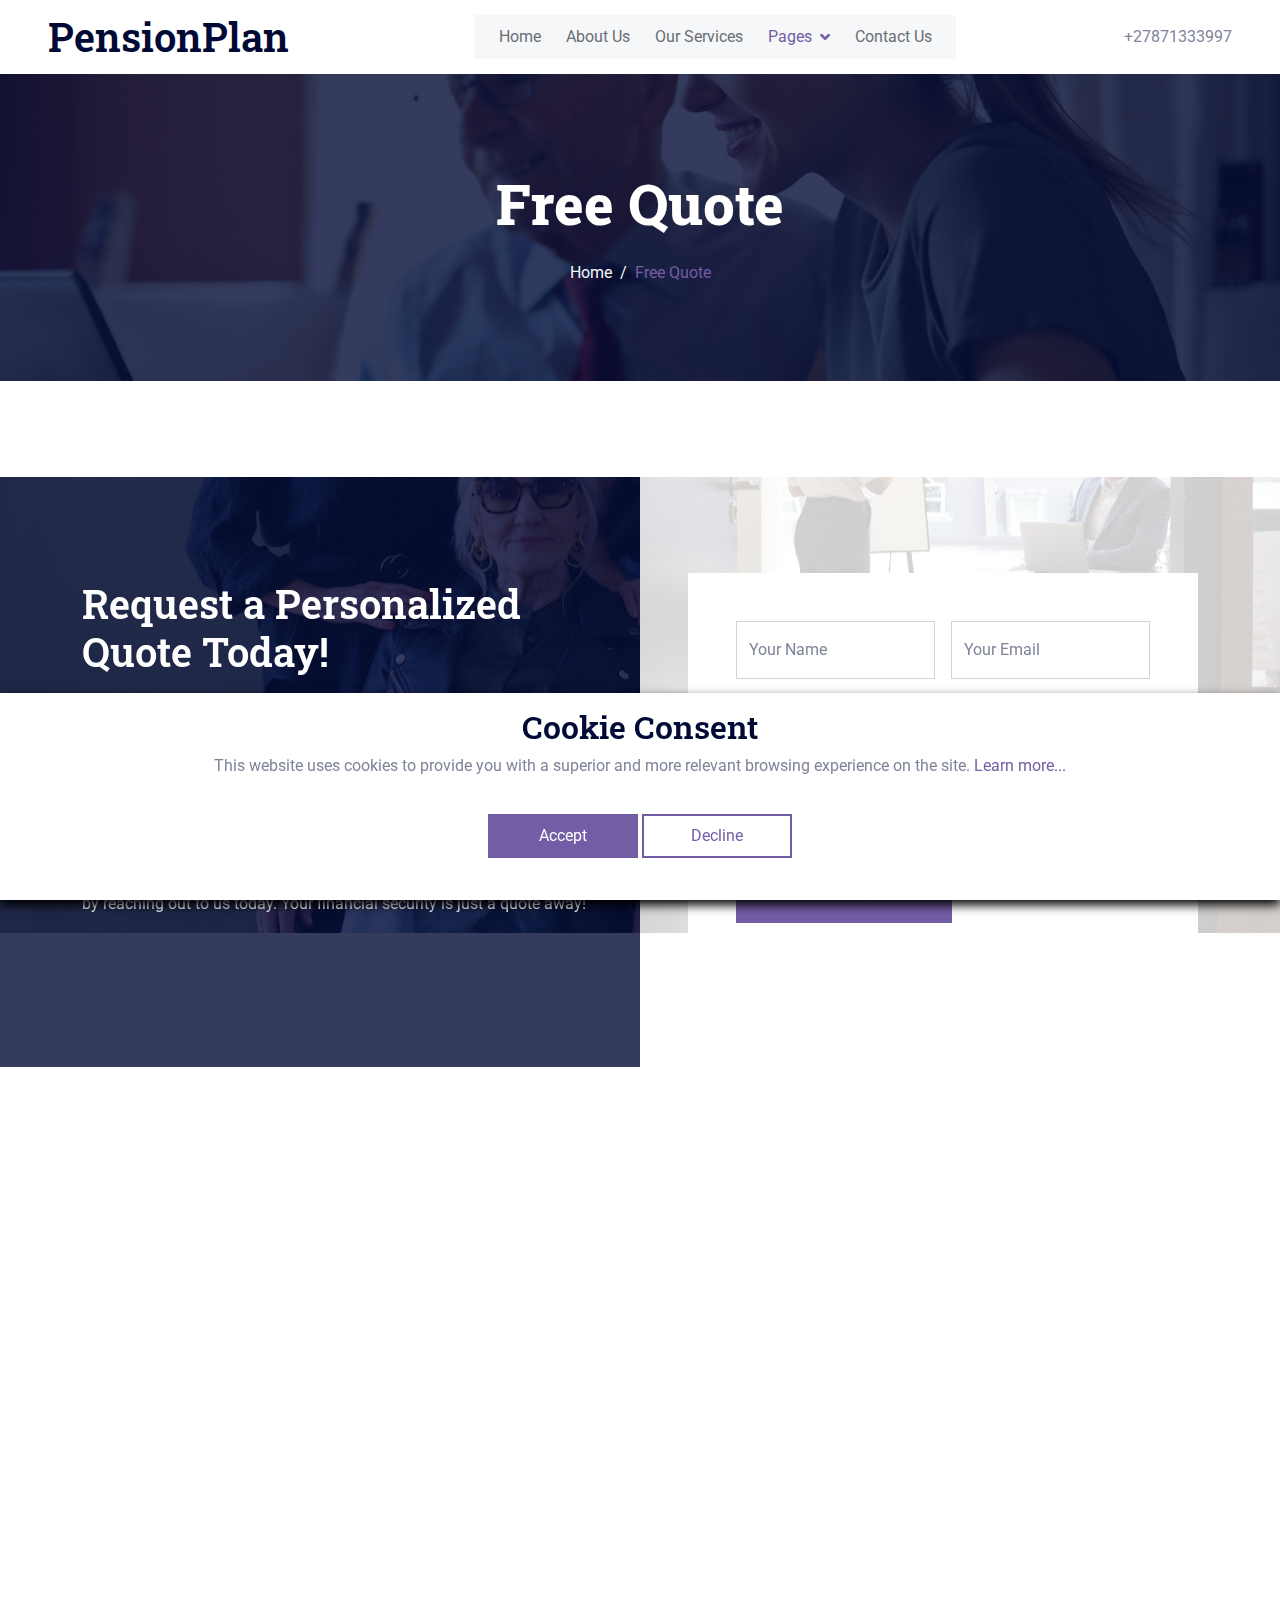
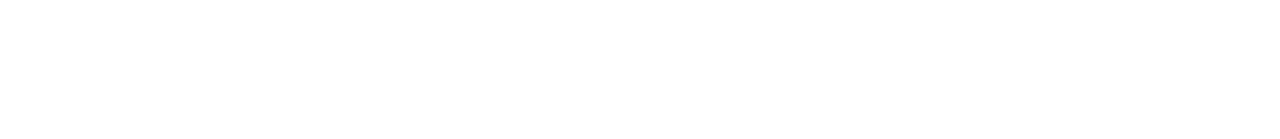
<file: quote.html>
<!DOCTYPE html>
<html lang="en">
    <head>
        <meta charset="utf-8" />
        <title>PensionPlan</title>
        <meta content="width=device-width, initial-scale=1.0" name="viewport" />
        <meta content="" name="keywords" />
        <meta content="" name="description" />

        <!-- Favicon -->
        <link href="img/favicon.ico" rel="icon" />

        <!-- Google Web Fonts -->
        <link rel="preconnect" href="https://fonts.googleapis.com" />
        <link rel="preconnect" href="https://fonts.gstatic.com" crossorigin />
        <link
            href="https://fonts.googleapis.com/css2?family=Roboto+Slab:wght@400;600;800&family=Roboto:wght@400;500;700&display=swap"
            rel="stylesheet"
        />

        <!-- Icon Font Stylesheet -->
        <link
            href="https://cdnjs.cloudflare.com/ajax/libs/font-awesome/5.10.0/css/all.min.css"
            rel="stylesheet"
        />
        <link
            href="https://cdn.jsdelivr.net/npm/bootstrap-icons@1.4.1/font/bootstrap-icons.css"
            rel="stylesheet"
        />

        <!-- Libraries Stylesheet -->
        <link href="lib/animate/animate.min.css" rel="stylesheet" />
        <link
            href="lib/owlcarousel/assets/owl.carousel.min.css"
            rel="stylesheet"
        />

        <!-- Customized Bootstrap Stylesheet -->
        <link href="css/bootstrap.min.css" rel="stylesheet" />

        <!-- Template Stylesheet -->
        <link href="css/style.css" rel="stylesheet" />
    </head>

    <body>
        <!-- Spinner Start -->
        <div
            id="spinner"
            class="show bg-white position-fixed translate-middle w-100 vh-100 top-50 start-50 d-flex align-items-center justify-content-center"
        >
            <div class="spinner-grow text-primary" role="status"></div>
        </div>
        <!-- Spinner End -->

        <!-- Navbar Start -->
        <nav
            class="navbar navbar-expand-lg bg-white navbar-light sticky-top px-4 px-lg-5"
        >
            <a href="index.html" class="navbar-brand d-flex align-items-center">
                <h1 class="m-0">PensionPlan</h1>
            </a>
            <button
                type="button"
                class="navbar-toggler"
                data-bs-toggle="collapse"
                data-bs-target="#navbarCollapse"
            >
                <span class="navbar-toggler-icon"></span>
            </button>
            <div class="collapse navbar-collapse" id="navbarCollapse">
                <div class="navbar-nav mx-auto bg-light pe-4 py-3 py-lg-0">
                    <a href="index.html" class="nav-item nav-link">Home</a>
                    <a href="about.html" class="nav-item nav-link">About Us</a>
                    <a href="service.html" class="nav-item nav-link"
                        >Our Services</a
                    >
                    <div class="nav-item dropdown">
                        <a
                            href="#"
                            class="nav-link dropdown-toggle active"
                            data-bs-toggle="dropdown"
                            >Pages</a
                        >
                        <div class="dropdown-menu bg-light border-0 m-0">
                            <a href="quote.html" class="dropdown-item active"
                                >Free Quote</a
                            >
                            <a href="testimonial.html" class="dropdown-item"
                                >Testimonial</a
                            >
                        </div>
                    </div>
                    <a href="contact.html" class="nav-item nav-link"
                        >Contact Us</a
                    >
                </div>
                <div class="h-100 d-lg-inline-flex align-items-center d-none">
                    +27871333997
                </div>
            </div>
        </nav>
        <!-- Navbar End -->

        <!-- Page Header Start -->
        <div
            class="container-fluid page-header py-5 mb-5 wow fadeIn"
            data-wow-delay="0.1s"
        >
            <div class="container text-center py-5">
                <h1 class="display-4 text-white animated slideInDown mb-4">
                    Free Quote
                </h1>
                <nav aria-label="breadcrumb animated slideInDown">
                    <ol class="breadcrumb justify-content-center mb-0">
                        <li class="breadcrumb-item">
                            <a href="index.html">Home</a>
                        </li>
                        <li class="breadcrumb-item active" aria-current="page">
                            Free Quote
                        </li>
                    </ol>
                </nav>
            </div>
        </div>
        <!-- Page Header End -->

        <!-- Quote Start -->
        <div
            class="container-fluid overflow-hidden px-lg-0"
            style="margin: 6rem 0"
        >
            <div class="container quote px-lg-0">
                <div class="row g-0 mx-lg-0">
                    <div
                        class="col-lg-6 quote-text"
                        data-parallax="scroll"
                        data-image-src="img/quote.jpg"
                    >
                        <div
                            class="h-100 px-4 px-sm-5 ps-lg-0 wow fadeIn"
                            data-wow-delay="0.1s"
                        >
                            <h1 class="text-white mb-4">
                                Request a Personalized Quote Today!
                            </h1>
                            <p class="text-light mb-5">
                                Are you ready to take control of your financial
                                future? Whether you're starting your journey in
                                retirement planning or looking to optimize your
                                pension, we are here to help. Our team of
                                experienced consultants is dedicated to
                                providing tailored strategies that align with
                                your unique goals and circumstances. By
                                requesting a personalized quote, you’ll receive
                                expert insights into how we can assist you in
                                navigating the complexities of retirement
                                planning and maximizing your pension benefits.
                                Take the first step towards securing a
                                comfortable retirement by reaching out to us
                                today. Your financial security is just a quote
                                away!
                            </p>
                        </div>
                    </div>
                    <div
                        class="col-lg-6 quote-form"
                        data-parallax="scroll"
                        data-image-src="img/carousel-2.jpg"
                    >
                        <div
                            class="h-100 px-4 px-sm-5 pe-lg-0 wow fadeIn"
                            data-wow-delay="0.5s"
                        >
                            <div class="bg-white p-4 p-sm-5">
                                <div class="row g-3">
                                    <div class="col-sm-6">
                                        <div class="form-floating">
                                            <input
                                                type="text"
                                                class="form-control"
                                                id="gname"
                                                placeholder="Gurdian Name"
                                            />
                                            <label for="gname">Your Name</label>
                                        </div>
                                    </div>
                                    <div class="col-sm-6">
                                        <div class="form-floating">
                                            <input
                                                type="email"
                                                class="form-control"
                                                id="email"
                                                placeholder="Gurdian Email"
                                            />
                                            <label for="gmail"
                                                >Your Email</label
                                            >
                                            <div
                                                id="result"
                                                style="color: red"
                                            ></div>
                                        </div>
                                    </div>
                                    <div class="col-sm-6">
                                        <div class="form-floating">
                                            <input
                                                type="text"
                                                class="form-control"
                                                id="cname"
                                                placeholder="Child Name"
                                            />
                                            <label for="cname"
                                                >Your Mobile</label
                                            >
                                        </div>
                                    </div>
                                    <div class="col-sm-6">
                                        <div class="form-floating">
                                            <input
                                                type="text"
                                                class="form-control"
                                                id="cage"
                                                placeholder="Child Age"
                                            />
                                            <label for="cage"
                                                >Service Type</label
                                            >
                                        </div>
                                    </div>
                                    <div class="col-12">
                                        <div class="form-floating">
                                            <textarea
                                                class="form-control"
                                                placeholder="Leave a message here"
                                                id="message"
                                                style="height: 80px"
                                            ></textarea>
                                            <label for="message">Message</label>
                                        </div>
                                    </div>
                                    <div class="col-12">
                                        <button
                                            class="btn btn-primary py-3 px-5"
                                            type="submit"
                                            id="submit"
                                            onclick="sendForm()"
                                        >
                                            Get A Free Quote
                                        </button>
                                    </div>
                                </div>
                            </div>
                        </div>
                    </div>
                </div>
            </div>
        </div>
        <!-- Quote End -->

        <!-- Footer Start -->
        <div
            class="container-fluid bg-dark footer mt-5 pt-5 wow fadeIn"
            data-wow-delay="0.1s"
        >
            <div class="container py-5">
                <div class="row g-5">
                    <div class="col-md-6">
                        <h1 class="text-white mb-4">PensionPlan</h1>
                        <span
                            >Thank you for choosing our expert consulting
                            services. We are dedicated to helping you navigate
                            the complexities of retirement planning and pension
                            management with personalized advice and tailored
                            strategies. Whether you're just beginning to plan
                            for your future or seeking to optimize your pension,
                            we are here to guide you every step of the
                            way.</span
                        >
                    </div>
                    <div class="col-md-6">
                        <h5 class="text-light mb-4">Newsletter</h5>
                        <p>
                            Subscribe to our newsletter and follow us on social
                            media to stay up-to-date with the latest pension
                            news
                        </p>
                        <div class="position-relative">
                            <input
                                class="form-control bg-transparent w-100 py-3 ps-4 pe-5"
                                type="text"
                                placeholder="Your email"
                                id="email"
                            />
                            <button
                                type="button"
                                class="btn btn-primary py-2 px-3 position-absolute top-0 end-0 mt-2 me-2"
                                id="submit"
                                onclick="sendForm()"
                            >
                                SignUp
                            </button>
                            <div id="result" style="color: red"></div>
                        </div>
                    </div>
                    <div class="col-lg-4 col-md-6">
                        <h5 class="text-light mb-4">Get In Touch</h5>
                        <p>
                            <i class="fa fa-map-marker-alt me-3"></i>Serengeti
                            Blvd, Serengeti Golf and Wildlife Estate, Kempton
                            Park, 1642, South Africa
                        </p>
                        <p><i class="fa fa-phone-alt me-3"></i>+27871333997</p>
                        <p>
                            <i class="fa fa-envelope me-3"></i
                            >pension_plan@gmail.com
                        </p>
                    </div>
                    <div class="col-lg-4 col-md-6">
                        <h5 class="text-light mb-4">Our Services</h5>
                        <a class="btn btn-link" href=""
                            >Tax-Efficient Pension Solutions</a
                        >
                        <a class="btn btn-link" href="">
                            Personalized Pension Analysis
                        </a>
                        <a class="btn btn-link" href="">
                            Retirement Planning Strategies
                        </a>
                        <a class="btn btn-link" href=""
                            >Long-Term Financial Planning</a
                        >
                    </div>
                    <div class="col-lg-4 col-md-6">
                        <h5 class="text-light mb-4">Quick Links</h5>
                        <a class="btn btn-link" href="about.html">About Us</a>
                        <a class="btn btn-link" href="contact.html"
                            >Contact Us</a
                        >
                        <a class="btn btn-link" href="terms-of-use.html"
                            >Terms of use</a
                        >
                        <a class="btn btn-link" href="privacy-policy.html"
                            >Privacy Policy</a
                        >
                    </div>
                </div>
            </div>
        </div>
        <!-- Footer End -->

        <!-- Back to Top -->
        <a
            href="#"
            class="btn btn-lg btn-primary btn-lg-square rounded-circle back-to-top"
            ><i class="bi bi-arrow-up"></i
        ></a>

        <!-- Cookie banner -->
        <div class="cookie-wrapper show">
            <div>
                <i class="bx bx-cookie"></i>
                <h2 style="text-align: center">Cookie Consent</h2>
            </div>

            <div class="data">
                <p>
                    This website uses cookies to provide you with a superior and
                    more relevant browsing experience on the site.
                    <a href="#">Learn more...</a>
                </p>
            </div>

            <div class="buttons">
                <button class="cookie-button" id="acceptBtn">Accept</button>
                <button class="cookie-button" id="declineBtn">Decline</button>
            </div>
        </div>

        <!-- End Cookie banner -->

        <!-- JavaScript Libraries -->
        <script src="https://code.jquery.com/jquery-3.4.1.min.js"></script>
        <script src="https://cdn.jsdelivr.net/npm/bootstrap@5.0.0/dist/js/bootstrap.bundle.min.js"></script>
        <script src="lib/wow/wow.min.js"></script>
        <script src="lib/easing/easing.min.js"></script>
        <script src="lib/waypoints/waypoints.min.js"></script>
        <script src="lib/owlcarousel/owl.carousel.min.js"></script>
        <script src="lib/counterup/counterup.min.js"></script>
        <script src="lib/parallax/parallax.min.js"></script>

        <!-- Template Javascript -->
        <script src="js/main.js"></script>
        <script src="js/cookiebanner.js"></script>
        <script src="js/contact-form.js"></script>
    </body>
</html>
</file>
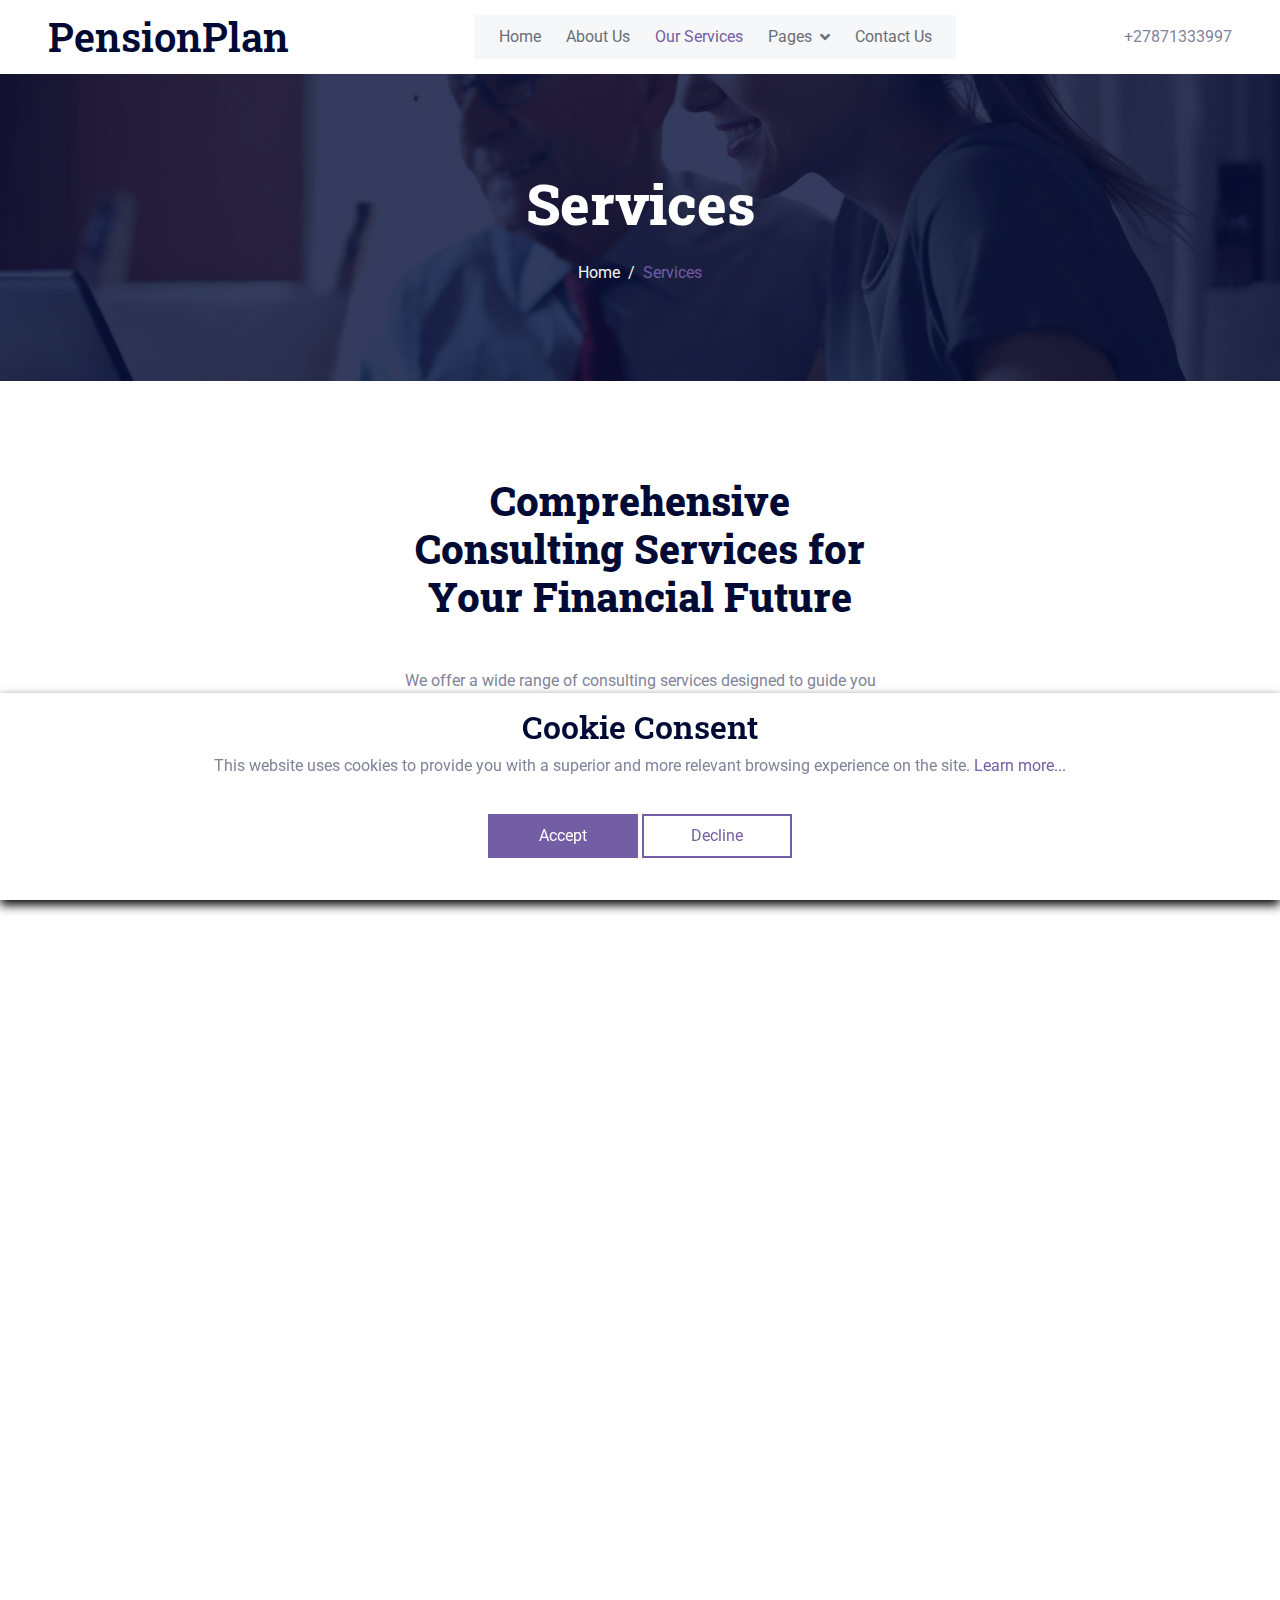
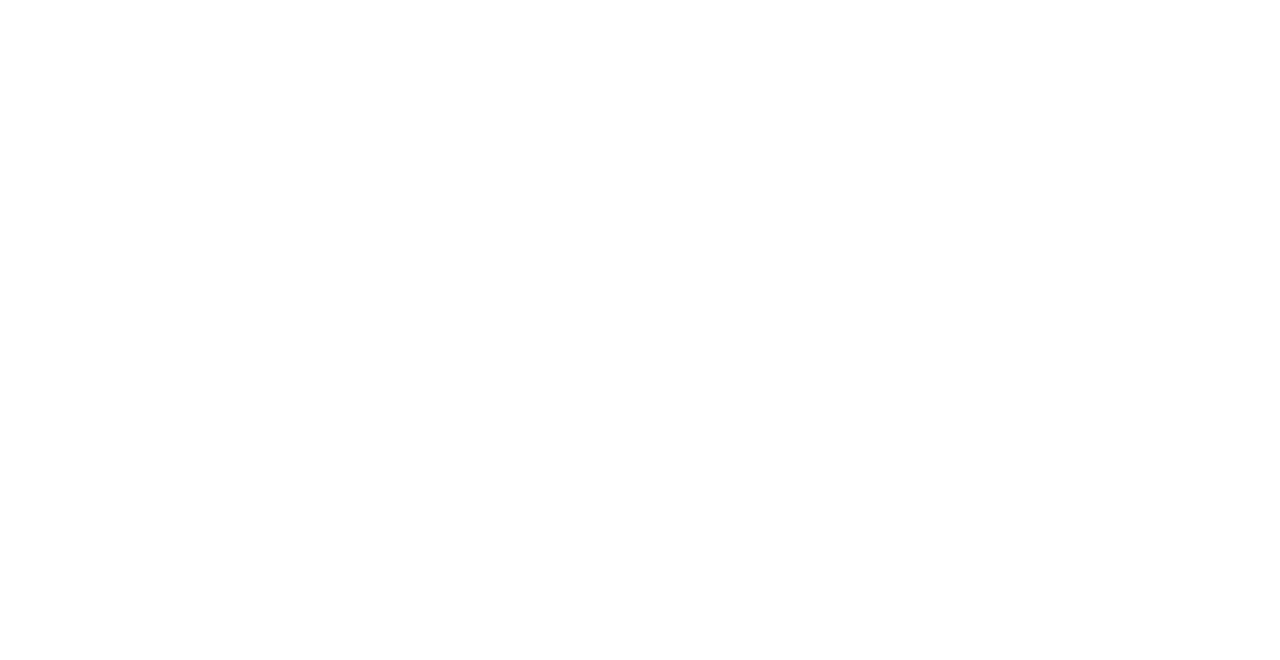
<file: service.html>
<!DOCTYPE html>
<html lang="en">
    <head>
        <meta charset="utf-8" />
        <title>PensionPlan</title>
        <meta content="width=device-width, initial-scale=1.0" name="viewport" />
        <meta content="" name="keywords" />
        <meta content="" name="description" />

        <!-- Favicon -->
        <link href="img/favicon.ico" rel="icon" />

        <!-- Google Web Fonts -->
        <link rel="preconnect" href="https://fonts.googleapis.com" />
        <link rel="preconnect" href="https://fonts.gstatic.com" crossorigin />
        <link
            href="https://fonts.googleapis.com/css2?family=Roboto+Slab:wght@400;600;800&family=Roboto:wght@400;500;700&display=swap"
            rel="stylesheet"
        />

        <!-- Icon Font Stylesheet -->
        <link
            href="https://cdnjs.cloudflare.com/ajax/libs/font-awesome/5.10.0/css/all.min.css"
            rel="stylesheet"
        />
        <link
            href="https://cdn.jsdelivr.net/npm/bootstrap-icons@1.4.1/font/bootstrap-icons.css"
            rel="stylesheet"
        />

        <!-- Libraries Stylesheet -->
        <link href="lib/animate/animate.min.css" rel="stylesheet" />
        <link
            href="lib/owlcarousel/assets/owl.carousel.min.css"
            rel="stylesheet"
        />

        <!-- Customized Bootstrap Stylesheet -->
        <link href="css/bootstrap.min.css" rel="stylesheet" />

        <!-- Template Stylesheet -->
        <link href="css/style.css" rel="stylesheet" />
    </head>

    <body>
        <!-- Spinner Start -->
        <div
            id="spinner"
            class="show bg-white position-fixed translate-middle w-100 vh-100 top-50 start-50 d-flex align-items-center justify-content-center"
        >
            <div class="spinner-grow text-primary" role="status"></div>
        </div>
        <!-- Spinner End -->

        <!-- Navbar Start -->
        <nav
            class="navbar navbar-expand-lg bg-white navbar-light sticky-top px-4 px-lg-5"
        >
            <a href="index.html" class="navbar-brand d-flex align-items-center">
                <h1 class="m-0">PensionPlan</h1>
            </a>
            <button
                type="button"
                class="navbar-toggler"
                data-bs-toggle="collapse"
                data-bs-target="#navbarCollapse"
            >
                <span class="navbar-toggler-icon"></span>
            </button>
            <div class="collapse navbar-collapse" id="navbarCollapse">
                <div class="navbar-nav mx-auto bg-light pe-4 py-3 py-lg-0">
                    <a href="index.html" class="nav-item nav-link">Home</a>
                    <a href="about.html" class="nav-item nav-link">About Us</a>
                    <a href="service.html" class="nav-item nav-link active"
                        >Our Services</a
                    >
                    <div class="nav-item dropdown">
                        <a
                            href="#"
                            class="nav-link dropdown-toggle"
                            data-bs-toggle="dropdown"
                            >Pages</a
                        >
                        <div class="dropdown-menu bg-light border-0 m-0">
                            <a href="quote.html" class="dropdown-item"
                                >Free Quote</a
                            >
                            <a href="testimonial.html" class="dropdown-item"
                                >Testimonial</a
                            >
                        </div>
                    </div>
                    <a href="contact.html" class="nav-item nav-link"
                        >Contact Us</a
                    >
                </div>
                <div class="h-100 d-lg-inline-flex align-items-center d-none">
                    +27871333997
                </div>
            </div>
        </nav>
        <!-- Navbar End -->

        <!-- Page Header Start -->
        <div
            class="container-fluid page-header py-5 mb-5 wow fadeIn"
            data-wow-delay="0.1s"
        >
            <div class="container text-center py-5">
                <h1 class="display-4 text-white animated slideInDown mb-4">
                    Services
                </h1>
                <nav aria-label="breadcrumb animated slideInDown">
                    <ol class="breadcrumb justify-content-center mb-0">
                        <li class="breadcrumb-item">
                            <a href="index.html">Home</a>
                        </li>
                        <li class="breadcrumb-item active" aria-current="page">
                            Services
                        </li>
                    </ol>
                </nav>
            </div>
        </div>
        <!-- Page Header End -->

        <!-- Service Start -->
        <div class="container-xxl py-5">
            <div class="container">
                <div
                    class="text-center mx-auto wow fadeInUp"
                    data-wow-delay="0.1s"
                    style="max-width: 500px"
                >
                    <h1 class="display-6 mb-5">
                        Comprehensive Consulting Services for Your Financial
                        Future
                    </h1>
                    <p class="mb-5">
                        We offer a wide range of consulting services designed to
                        guide you through every aspect of retirement planning
                        and pension management. Our experts work closely with
                        you to create personalized strategies that ensure your
                        financial security for the future. From optimizing your
                        pension to developing retirement plans tailored to your
                        goals, our services are designed to help you make
                        informed, confident decisions. Trust our experienced
                        consultants to provide the guidance you need for
                        long-term success.
                    </p>
                </div>
                <div class="row g-4 justify-content-center">
                    <div
                        class="col-lg-4 col-md-6 wow fadeInUp"
                        data-wow-delay="0.1s"
                    >
                        <div class="service-item">
                            <img
                                class="img-fluid"
                                src="img/service-1.jpg"
                                alt=""
                            />
                            <div class="d-flex align-items-center bg-light">
                                <div
                                    class="service-icon flex-shrink-0 bg-primary"
                                >
                                    <img
                                        class="img-fluid"
                                        src="img/icon/icon-01-light.png"
                                        alt=""
                                    />
                                </div>
                                <a class="h4 mx-4 mb-0"
                                    >Retirement Planning Strategies
                                </a>
                            </div>
                        </div>
                    </div>
                    <div
                        class="col-lg-4 col-md-6 wow fadeInUp"
                        data-wow-delay="0.3s"
                    >
                        <div class="service-item">
                            <img
                                class="img-fluid"
                                src="img/service-2.jpg"
                                alt=""
                            />
                            <div class="d-flex align-items-center bg-light">
                                <div
                                    class="service-icon flex-shrink-0 bg-primary"
                                >
                                    <img
                                        class="img-fluid"
                                        src="img/icon/icon-02-light.png"
                                        alt=""
                                    />
                                </div>
                                <a class="h4 mx-4 mb-0"
                                    >Pension Optimization and Management
                                </a>
                            </div>
                        </div>
                    </div>
                    <div
                        class="col-lg-4 col-md-6 wow fadeInUp"
                        data-wow-delay="0.5s"
                    >
                        <div class="service-item">
                            <img
                                class="img-fluid"
                                src="img/service-3.jpg"
                                alt=""
                            />
                            <div class="d-flex align-items-center bg-light">
                                <div
                                    class="service-icon flex-shrink-0 bg-primary"
                                >
                                    <img
                                        class="img-fluid"
                                        src="img/icon/icon-03-light.png"
                                        alt=""
                                    />
                                </div>
                                <a class="h4 mx-4 mb-0"
                                    >Investment Planning for Retirement
                                </a>
                            </div>
                        </div>
                    </div>
                    <div
                        class="col-lg-4 col-md-6 wow fadeInUp"
                        data-wow-delay="0.1s"
                    >
                        <div class="service-item">
                            <img
                                class="img-fluid"
                                src="img/service-4.jpg"
                                alt=""
                            />
                            <div class="d-flex align-items-center bg-light">
                                <div
                                    class="service-icon flex-shrink-0 bg-primary"
                                >
                                    <img
                                        class="img-fluid"
                                        src="img/icon/icon-04-light.png"
                                        alt=""
                                    />
                                </div>
                                <a class="h4 mx-4 mb-0"
                                    >Personalized Pension Analysis
                                </a>
                            </div>
                        </div>
                    </div>
                    <div
                        class="col-lg-4 col-md-6 wow fadeInUp"
                        data-wow-delay="0.3s"
                    >
                        <div class="service-item">
                            <img
                                class="img-fluid"
                                src="img/service-5.jpg"
                                alt=""
                            />
                            <div class="d-flex align-items-center bg-light">
                                <div
                                    class="service-icon flex-shrink-0 bg-primary"
                                >
                                    <img
                                        class="img-fluid"
                                        src="img/icon/icon-05-light.png"
                                        alt=""
                                    />
                                </div>
                                <a class="h4 mx-4 mb-0"
                                    >Long-Term Financial Planning
                                </a>
                            </div>
                        </div>
                    </div>
                    <div
                        class="col-lg-4 col-md-6 wow fadeInUp"
                        data-wow-delay="0.5s"
                    >
                        <div class="service-item">
                            <img
                                class="img-fluid"
                                src="img/service-6.jpg"
                                alt=""
                            />
                            <div class="d-flex align-items-center bg-light">
                                <div
                                    class="service-icon flex-shrink-0 bg-primary"
                                >
                                    <img
                                        class="img-fluid"
                                        src="img/icon/icon-06-light.png"
                                        alt=""
                                    />
                                </div>
                                <a class="h4 mx-4 mb-0"
                                    >Tax-Efficient Pension Solutions</a
                                >
                            </div>
                        </div>
                    </div>
                </div>
            </div>
        </div>
        <!-- Service End -->

        <!-- Footer Start -->
        <div
            class="container-fluid bg-dark footer mt-5 pt-5 wow fadeIn"
            data-wow-delay="0.1s"
        >
            <div class="container py-5">
                <div class="row g-5">
                    <div class="col-md-6">
                        <h1 class="text-white mb-4">PensionPlan</h1>
                        <span
                            >Thank you for choosing our expert consulting
                            services. We are dedicated to helping you navigate
                            the complexities of retirement planning and pension
                            management with personalized advice and tailored
                            strategies. Whether you're just beginning to plan
                            for your future or seeking to optimize your pension,
                            we are here to guide you every step of the
                            way.</span
                        >
                    </div>
                    <div class="col-md-6">
                        <h5 class="text-light mb-4">Newsletter</h5>
                        <p>
                            Subscribe to our newsletter and follow us on social
                            media to stay up-to-date with the latest pension
                            news
                        </p>
                        <div class="position-relative">
                            <input
                                class="form-control bg-transparent w-100 py-3 ps-4 pe-5"
                                type="text"
                                placeholder="Your email"
                                id="email"
                            />
                            <button
                                type="button"
                                class="btn btn-primary py-2 px-3 position-absolute top-0 end-0 mt-2 me-2"
                                id="submit"
                                onclick="sendForm()"
                            >
                                SignUp
                            </button>
                            <div id="result" style="color: red"></div>
                        </div>
                    </div>
                    <div class="col-lg-4 col-md-6">
                        <h5 class="text-light mb-4">Get In Touch</h5>
                        <p>
                            <i class="fa fa-map-marker-alt me-3"></i>Serengeti
                            Blvd, Serengeti Golf and Wildlife Estate, Kempton
                            Park, 1642, South Africa
                        </p>
                        <p><i class="fa fa-phone-alt me-3"></i>+27871333997</p>
                        <p>
                            <i class="fa fa-envelope me-3"></i
                            >pension_plan@gmail.com
                        </p>
                    </div>
                    <div class="col-lg-4 col-md-6">
                        <h5 class="text-light mb-4">Our Services</h5>
                        <a class="btn btn-link" href=""
                            >Tax-Efficient Pension Solutions</a
                        >
                        <a class="btn btn-link" href="">
                            Personalized Pension Analysis
                        </a>
                        <a class="btn btn-link" href="">
                            Retirement Planning Strategies
                        </a>
                        <a class="btn btn-link" href=""
                            >Long-Term Financial Planning</a
                        >
                    </div>
                    <div class="col-lg-4 col-md-6">
                        <h5 class="text-light mb-4">Quick Links</h5>
                        <a class="btn btn-link" href="about.html">About Us</a>
                        <a class="btn btn-link" href="contact.html"
                            >Contact Us</a
                        >
                        <a class="btn btn-link" href="terms-of-use.html"
                            >Terms of use</a
                        >
                        <a class="btn btn-link" href="privacy-policy.html"
                            >Privacy Policy</a
                        >
                    </div>
                </div>
            </div>
        </div>
        <!-- Footer End -->

        <!-- Back to Top -->
        <a
            href="#"
            class="btn btn-lg btn-primary btn-lg-square rounded-circle back-to-top"
            ><i class="bi bi-arrow-up"></i
        ></a>

        <!-- Cookie banner -->
        <div class="cookie-wrapper show">
            <div>
                <i class="bx bx-cookie"></i>
                <h2 style="text-align: center">Cookie Consent</h2>
            </div>

            <div class="data">
                <p>
                    This website uses cookies to provide you with a superior and
                    more relevant browsing experience on the site.
                    <a href="#">Learn more...</a>
                </p>
            </div>

            <div class="buttons">
                <button class="cookie-button" id="acceptBtn">Accept</button>
                <button class="cookie-button" id="declineBtn">Decline</button>
            </div>
        </div>

        <!-- End Cookie banner -->

        <!-- JavaScript Libraries -->
        <script src="https://code.jquery.com/jquery-3.4.1.min.js"></script>
        <script src="https://cdn.jsdelivr.net/npm/bootstrap@5.0.0/dist/js/bootstrap.bundle.min.js"></script>
        <script src="lib/wow/wow.min.js"></script>
        <script src="lib/easing/easing.min.js"></script>
        <script src="lib/waypoints/waypoints.min.js"></script>
        <script src="lib/owlcarousel/owl.carousel.min.js"></script>
        <script src="lib/counterup/counterup.min.js"></script>
        <script src="lib/parallax/parallax.min.js"></script>

        <!-- Template Javascript -->
        <script src="js/main.js"></script>
        <script src="js/cookiebanner.js"></script>
        <script src="js/contact-form.js"></script>
    </body>
</html>
</file>
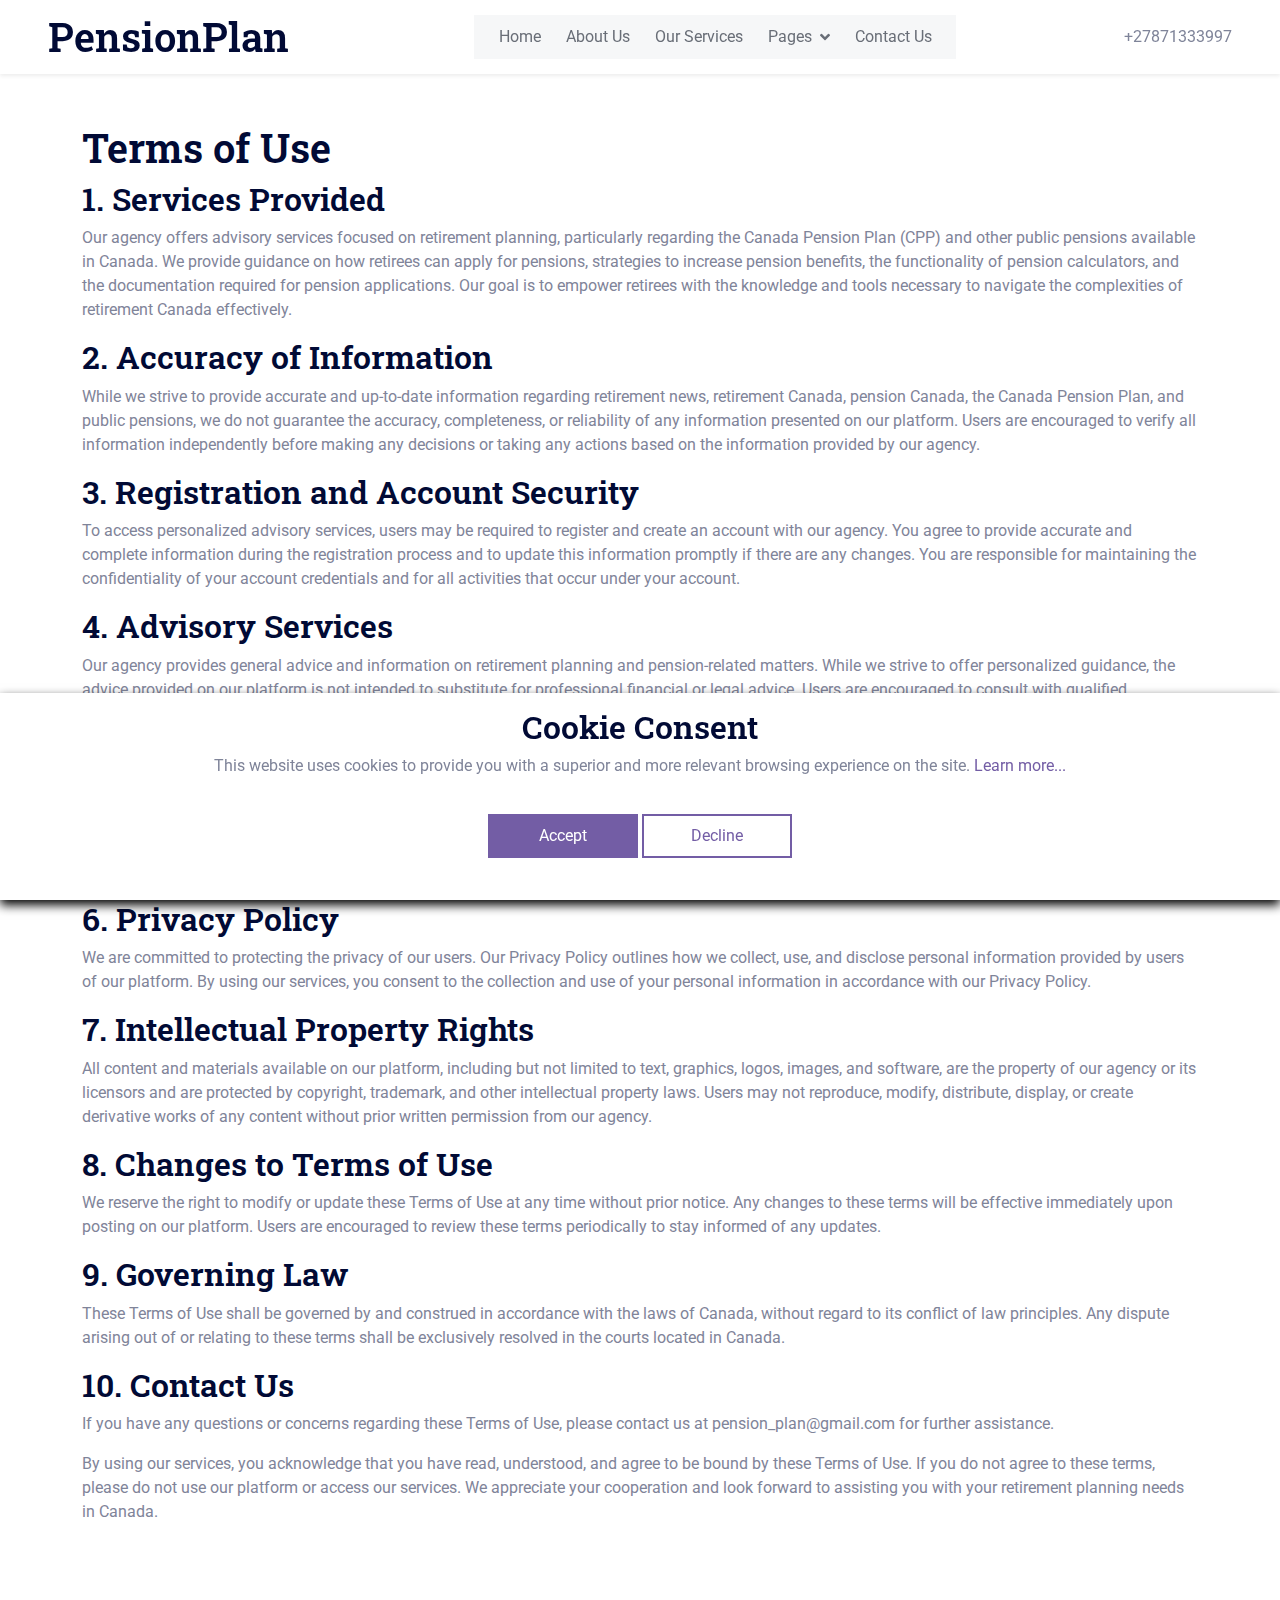
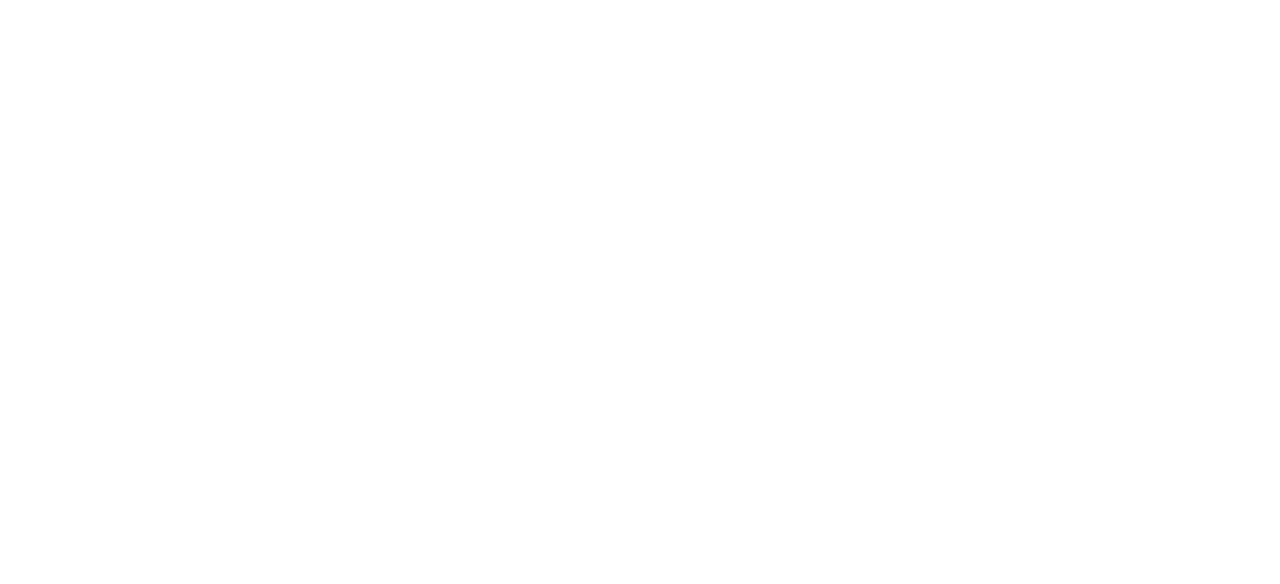
<file: terms-of-use.html>
<!DOCTYPE html>
<html lang="en">
    <head>
        <meta charset="utf-8" />
        <title>PensionPlan</title>
        <meta content="width=device-width, initial-scale=1.0" name="viewport" />
        <meta content="" name="keywords" />
        <meta content="" name="description" />

        <!-- Favicon -->
        <link href="img/favicon.ico" rel="icon" />

        <!-- Google Web Fonts -->
        <link rel="preconnect" href="https://fonts.googleapis.com" />
        <link rel="preconnect" href="https://fonts.gstatic.com" crossorigin />
        <link
            href="https://fonts.googleapis.com/css2?family=Roboto+Slab:wght@400;600;800&family=Roboto:wght@400;500;700&display=swap"
            rel="stylesheet"
        />

        <!-- Icon Font Stylesheet -->
        <link
            href="https://cdnjs.cloudflare.com/ajax/libs/font-awesome/5.10.0/css/all.min.css"
            rel="stylesheet"
        />
        <link
            href="https://cdn.jsdelivr.net/npm/bootstrap-icons@1.4.1/font/bootstrap-icons.css"
            rel="stylesheet"
        />

        <!-- Libraries Stylesheet -->
        <link href="lib/animate/animate.min.css" rel="stylesheet" />
        <link
            href="lib/owlcarousel/assets/owl.carousel.min.css"
            rel="stylesheet"
        />

        <!-- Customized Bootstrap Stylesheet -->
        <link href="css/bootstrap.min.css" rel="stylesheet" />

        <!-- Template Stylesheet -->
        <link href="css/style.css" rel="stylesheet" />
    </head>

    <body>
        <!-- Spinner Start -->
        <div
            id="spinner"
            class="show bg-white position-fixed translate-middle w-100 vh-100 top-50 start-50 d-flex align-items-center justify-content-center"
        >
            <div class="spinner-grow text-primary" role="status"></div>
        </div>
        <!-- Spinner End -->

        <!-- Navbar Start -->
        <nav
            class="navbar navbar-expand-lg bg-white navbar-light sticky-top px-4 px-lg-5"
            style="
                box-shadow: 0 0.125rem 0.25rem rgba(0, 0, 0, 0.075) !important;
            "
        >
            <a href="index.html" class="navbar-brand d-flex align-items-center">
                <h1 class="m-0">PensionPlan</h1>
            </a>
            <button
                type="button"
                class="navbar-toggler"
                data-bs-toggle="collapse"
                data-bs-target="#navbarCollapse"
            >
                <span class="navbar-toggler-icon"></span>
            </button>
            <div class="collapse navbar-collapse" id="navbarCollapse">
                <div class="navbar-nav mx-auto bg-light pe-4 py-3 py-lg-0">
                    <a href="index.html" class="nav-item nav-link">Home</a>
                    <a href="about.html" class="nav-item nav-link">About Us</a>
                    <a href="service.html" class="nav-item nav-link"
                        >Our Services</a
                    >
                    <div class="nav-item dropdown">
                        <a
                            href="#"
                            class="nav-link dropdown-toggle"
                            data-bs-toggle="dropdown"
                            >Pages</a
                        >
                        <div class="dropdown-menu bg-light border-0 m-0">
                            <a href="quote.html" class="dropdown-item"
                                >Free Quote</a
                            >
                            <a href="testimonial.html" class="dropdown-item"
                                >Testimonial</a
                            >
                        </div>
                    </div>
                    <a href="contact.html" class="nav-item nav-link"
                        >Contact Us</a
                    >
                </div>
                <div class="h-100 d-lg-inline-flex align-items-center d-none">
                    +27871333997
                </div>
            </div>
        </nav>
        <!-- Navbar End -->

        <main>
            <article
                class="container additional-wrapper"
                style="margin-top: 30px"
            >
                <div class="page__content" style="padding: 20px 0px">
                    <h1>Terms of Use</h1>

                    <h2>1. Services Provided</h2>
                    <p>
                        Our agency offers advisory services focused on
                        retirement planning, particularly regarding the Canada
                        Pension Plan (CPP) and other public pensions available
                        in Canada. We provide guidance on how retirees can apply
                        for pensions, strategies to increase pension benefits,
                        the functionality of pension calculators, and the
                        documentation required for pension applications. Our
                        goal is to empower retirees with the knowledge and tools
                        necessary to navigate the complexities of retirement
                        Canada effectively.
                    </p>

                    <h2>2. Accuracy of Information</h2>
                    <p>
                        While we strive to provide accurate and up-to-date
                        information regarding retirement news, retirement
                        Canada, pension Canada, the Canada Pension Plan, and
                        public pensions, we do not guarantee the accuracy,
                        completeness, or reliability of any information
                        presented on our platform. Users are encouraged to
                        verify all information independently before making any
                        decisions or taking any actions based on the information
                        provided by our agency.
                    </p>

                    <h2>3. Registration and Account Security</h2>
                    <p>
                        To access personalized advisory services, users may be
                        required to register and create an account with our
                        agency. You agree to provide accurate and complete
                        information during the registration process and to
                        update this information promptly if there are any
                        changes. You are responsible for maintaining the
                        confidentiality of your account credentials and for all
                        activities that occur under your account.
                    </p>

                    <h2>4. Advisory Services</h2>
                    <p>
                        Our agency provides general advice and information on
                        retirement planning and pension-related matters. While
                        we strive to offer personalized guidance, the advice
                        provided on our platform is not intended to substitute
                        for professional financial or legal advice. Users are
                        encouraged to consult with qualified professionals
                        regarding their specific retirement planning needs and
                        circumstances.
                    </p>

                    <h2>5. Limitation of Liability</h2>
                    <p>
                        In no event shall our agency, including its officers,
                        directors, employees, or affiliates, be liable for any
                        direct, indirect, incidental, special, or consequential
                        damages arising out of or in any way connected with the
                        use of our services or the inability to use our
                        services, including but not limited to reliance on any
                        information obtained from our platform. This limitation
                        of liability applies whether based on breach of
                        contract, tort (including negligence), strict liability,
                        or any other legal theory, even if advised of the
                        possibility of such damages.
                    </p>

                    <h2>6. Privacy Policy</h2>
                    <p>
                        We are committed to protecting the privacy of our users.
                        Our Privacy Policy outlines how we collect, use, and
                        disclose personal information provided by users of our
                        platform. By using our services, you consent to the
                        collection and use of your personal information in
                        accordance with our Privacy Policy.
                    </p>

                    <h2>7. Intellectual Property Rights</h2>
                    <p>
                        All content and materials available on our platform,
                        including but not limited to text, graphics, logos,
                        images, and software, are the property of our agency or
                        its licensors and are protected by copyright, trademark,
                        and other intellectual property laws. Users may not
                        reproduce, modify, distribute, display, or create
                        derivative works of any content without prior written
                        permission from our agency.
                    </p>

                    <h2>8. Changes to Terms of Use</h2>
                    <p>
                        We reserve the right to modify or update these Terms of
                        Use at any time without prior notice. Any changes to
                        these terms will be effective immediately upon posting
                        on our platform. Users are encouraged to review these
                        terms periodically to stay informed of any updates.
                    </p>

                    <h2>9. Governing Law</h2>
                    <p>
                        These Terms of Use shall be governed by and construed in
                        accordance with the laws of Canada, without regard to
                        its conflict of law principles. Any dispute arising out
                        of or relating to these terms shall be exclusively
                        resolved in the courts located in Canada.
                    </p>

                    <h2>10. Contact Us</h2>
                    <p>
                        If you have any questions or concerns regarding these
                        Terms of Use, please contact us at
                        pension_plan@gmail.com for further assistance.
                    </p>

                    <p>
                        By using our services, you acknowledge that you have
                        read, understood, and agree to be bound by these Terms
                        of Use. If you do not agree to these terms, please do
                        not use our platform or access our services. We
                        appreciate your cooperation and look forward to
                        assisting you with your retirement planning needs in
                        Canada.
                    </p>
                </div>
            </article>
        </main>

        <!-- Footer Start -->
        <div
            class="container-fluid bg-dark footer mt-5 pt-5 wow fadeIn"
            data-wow-delay="0.1s"
        >
            <div class="container py-5">
                <div class="row g-5">
                    <div class="col-md-6">
                        <h1 class="text-white mb-4">PensionPlan</h1>
                        <span
                            >Thank you for choosing our expert consulting
                            services. We are dedicated to helping you navigate
                            the complexities of retirement planning and pension
                            management with personalized advice and tailored
                            strategies. Whether you're just beginning to plan
                            for your future or seeking to optimize your pension,
                            we are here to guide you every step of the
                            way.</span
                        >
                    </div>
                    <div class="col-md-6">
                        <h5 class="text-light mb-4">Newsletter</h5>
                        <p>
                            Subscribe to our newsletter and follow us on social
                            media to stay up-to-date with the latest pension
                            news
                        </p>
                        <div class="position-relative">
                            <input
                                class="form-control bg-transparent w-100 py-3 ps-4 pe-5"
                                type="text"
                                placeholder="Your email"
                                id="email"
                            />
                            <button
                                type="button"
                                class="btn btn-primary py-2 px-3 position-absolute top-0 end-0 mt-2 me-2"
                                id="submit"
                                onclick="sendForm()"
                            >
                                SignUp
                            </button>
                            <div id="result" style="color: red"></div>
                        </div>
                    </div>
                    <div class="col-lg-4 col-md-6">
                        <h5 class="text-light mb-4">Get In Touch</h5>
                        <p>
                            <i class="fa fa-map-marker-alt me-3"></i>Serengeti
                            Blvd, Serengeti Golf and Wildlife Estate, Kempton
                            Park, 1642, South Africa
                        </p>
                        <p><i class="fa fa-phone-alt me-3"></i>+27871333997</p>
                        <p>
                            <i class="fa fa-envelope me-3"></i
                            >pension_plan@gmail.com
                        </p>
                    </div>
                    <div class="col-lg-4 col-md-6">
                        <h5 class="text-light mb-4">Our Services</h5>
                        <a class="btn btn-link" href=""
                            >Tax-Efficient Pension Solutions</a
                        >
                        <a class="btn btn-link" href="">
                            Personalized Pension Analysis
                        </a>
                        <a class="btn btn-link" href="">
                            Retirement Planning Strategies
                        </a>
                        <a class="btn btn-link" href=""
                            >Long-Term Financial Planning</a
                        >
                    </div>
                    <div class="col-lg-4 col-md-6">
                        <h5 class="text-light mb-4">Quick Links</h5>
                        <a class="btn btn-link" href="about.html">About Us</a>
                        <a class="btn btn-link" href="contact.html"
                            >Contact Us</a
                        >
                        <a class="btn btn-link" href="terms-of-use.html"
                            >Terms of use</a
                        >
                        <a class="btn btn-link" href="privacy-policy.html"
                            >Privacy Policy</a
                        >
                    </div>
                </div>
            </div>
        </div>
        <!-- Footer End -->

        <!-- Back to Top -->
        <a
            href="#"
            class="btn btn-lg btn-primary btn-lg-square rounded-circle back-to-top"
            ><i class="bi bi-arrow-up"></i
        ></a>

        <!-- Cookie banner -->
        <div class="cookie-wrapper show">
            <div>
                <i class="bx bx-cookie"></i>
                <h2 style="text-align: center">Cookie Consent</h2>
            </div>

            <div class="data">
                <p>
                    This website uses cookies to provide you with a superior and
                    more relevant browsing experience on the site.
                    <a href="#">Learn more...</a>
                </p>
            </div>

            <div class="buttons">
                <button class="cookie-button" id="acceptBtn">Accept</button>
                <button class="cookie-button" id="declineBtn">Decline</button>
            </div>
        </div>

        <!-- End Cookie banner -->

        <!-- JavaScript Libraries -->
        <script src="https://code.jquery.com/jquery-3.4.1.min.js"></script>
        <script src="https://cdn.jsdelivr.net/npm/bootstrap@5.0.0/dist/js/bootstrap.bundle.min.js"></script>
        <script src="lib/wow/wow.min.js"></script>
        <script src="lib/easing/easing.min.js"></script>
        <script src="lib/waypoints/waypoints.min.js"></script>
        <script src="lib/owlcarousel/owl.carousel.min.js"></script>
        <script src="lib/counterup/counterup.min.js"></script>
        <script src="lib/parallax/parallax.min.js"></script>

        <!-- Template Javascript -->
        <script src="js/main.js"></script>
        <script src="js/cookiebanner.js"></script>
        <script src="js/contact-form.js"></script>
    </body>
</html>
</file>
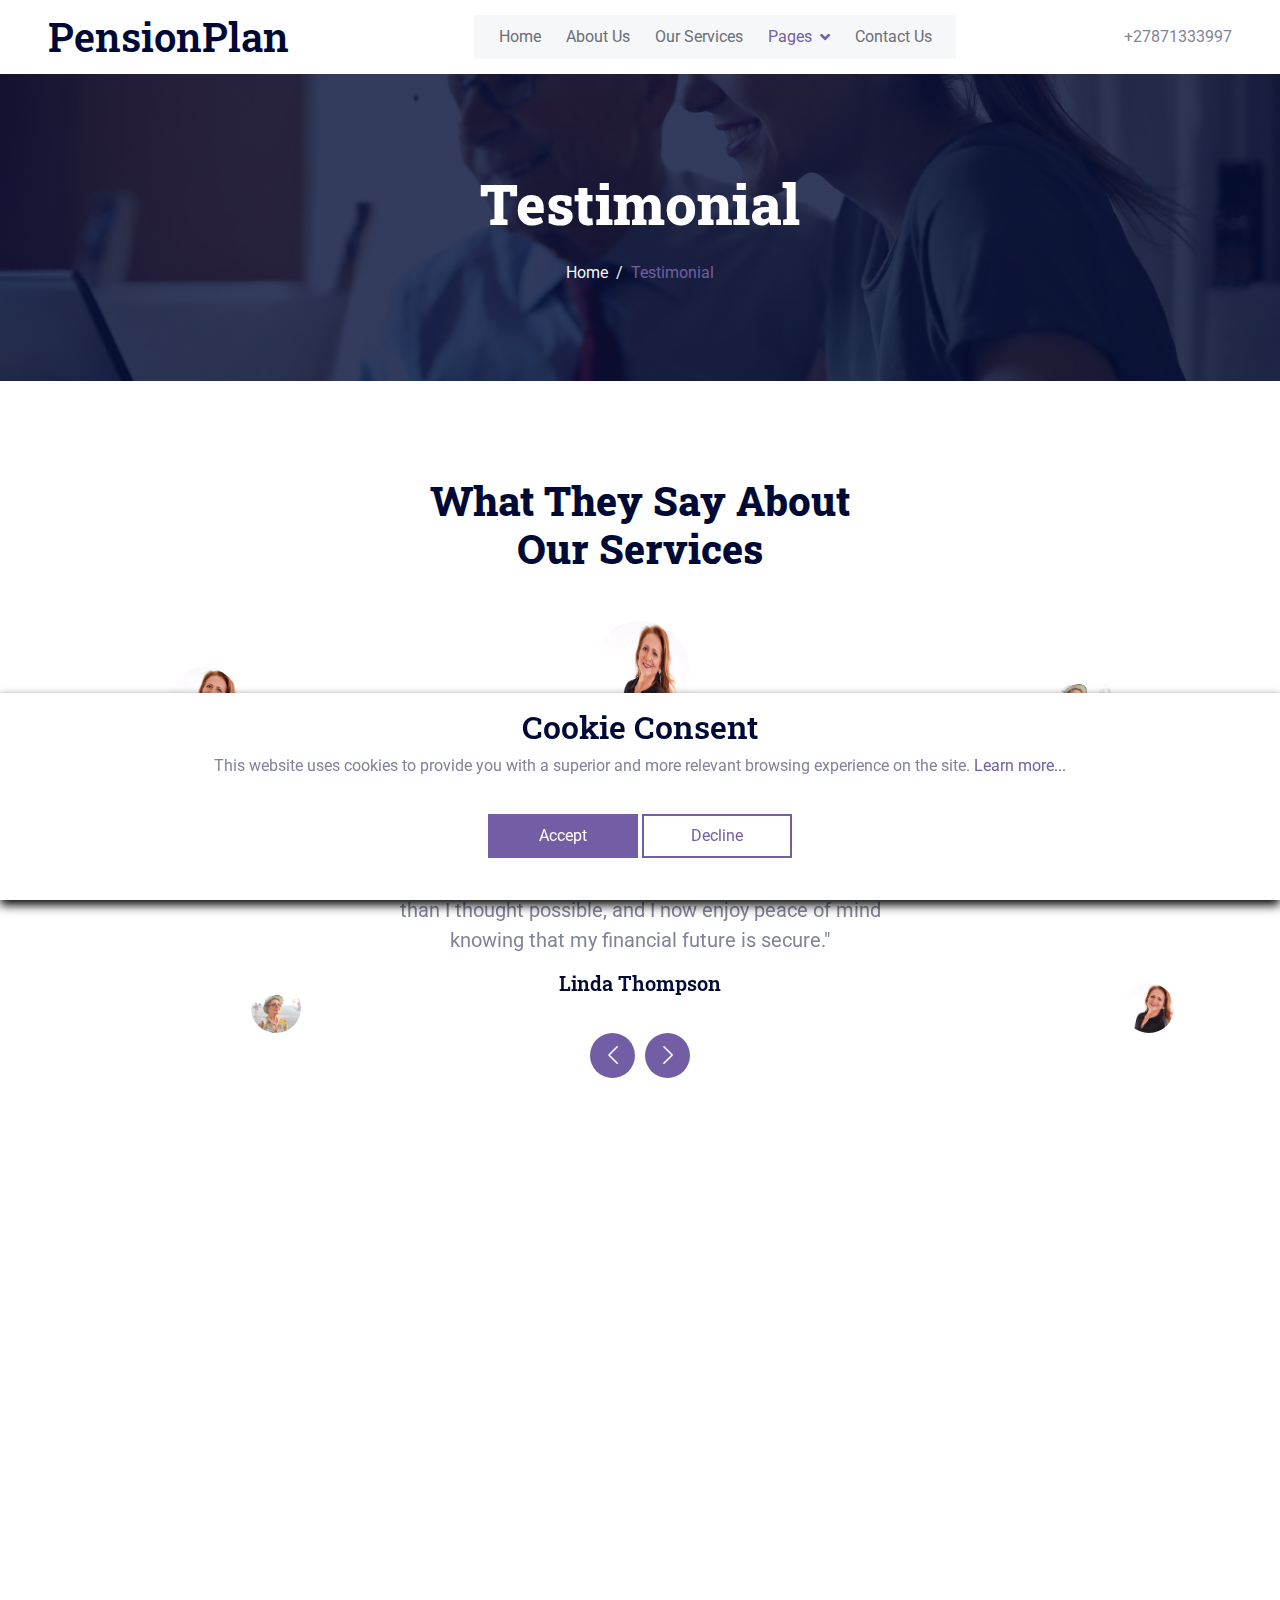
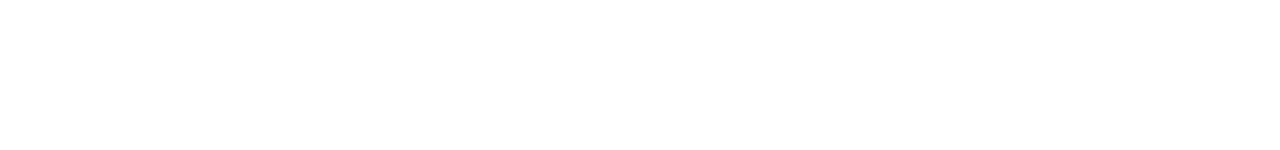
<file: testimonial.html>
<!DOCTYPE html>
<html lang="en">
    <head>
        <meta charset="utf-8" />
        <title>PensionPlan</title>
        <meta content="width=device-width, initial-scale=1.0" name="viewport" />
        <meta content="" name="keywords" />
        <meta content="" name="description" />

        <!-- Favicon -->
        <link href="img/favicon.ico" rel="icon" />

        <!-- Google Web Fonts -->
        <link rel="preconnect" href="https://fonts.googleapis.com" />
        <link rel="preconnect" href="https://fonts.gstatic.com" crossorigin />
        <link
            href="https://fonts.googleapis.com/css2?family=Roboto+Slab:wght@400;600;800&family=Roboto:wght@400;500;700&display=swap"
            rel="stylesheet"
        />

        <!-- Icon Font Stylesheet -->
        <link
            href="https://cdnjs.cloudflare.com/ajax/libs/font-awesome/5.10.0/css/all.min.css"
            rel="stylesheet"
        />
        <link
            href="https://cdn.jsdelivr.net/npm/bootstrap-icons@1.4.1/font/bootstrap-icons.css"
            rel="stylesheet"
        />

        <!-- Libraries Stylesheet -->
        <link href="lib/animate/animate.min.css" rel="stylesheet" />
        <link
            href="lib/owlcarousel/assets/owl.carousel.min.css"
            rel="stylesheet"
        />

        <!-- Customized Bootstrap Stylesheet -->
        <link href="css/bootstrap.min.css" rel="stylesheet" />

        <!-- Template Stylesheet -->
        <link href="css/style.css" rel="stylesheet" />
    </head>

    <body>
        <!-- Spinner Start -->
        <div
            id="spinner"
            class="show bg-white position-fixed translate-middle w-100 vh-100 top-50 start-50 d-flex align-items-center justify-content-center"
        >
            <div class="spinner-grow text-primary" role="status"></div>
        </div>
        <!-- Spinner End -->

        <!-- Navbar Start -->
        <nav
            class="navbar navbar-expand-lg bg-white navbar-light sticky-top px-4 px-lg-5"
        >
            <a href="index.html" class="navbar-brand d-flex align-items-center">
                <h1 class="m-0">PensionPlan</h1>
            </a>
            <button
                type="button"
                class="navbar-toggler"
                data-bs-toggle="collapse"
                data-bs-target="#navbarCollapse"
            >
                <span class="navbar-toggler-icon"></span>
            </button>
            <div class="collapse navbar-collapse" id="navbarCollapse">
                <div class="navbar-nav mx-auto bg-light pe-4 py-3 py-lg-0">
                    <a href="index.html" class="nav-item nav-link">Home</a>
                    <a href="about.html" class="nav-item nav-link">About Us</a>
                    <a href="service.html" class="nav-item nav-link"
                        >Our Services</a
                    >
                    <div class="nav-item dropdown">
                        <a
                            href="#"
                            class="nav-link dropdown-toggle active"
                            data-bs-toggle="dropdown"
                            >Pages</a
                        >
                        <div class="dropdown-menu bg-light border-0 m-0">
                            <a href="quote.html" class="dropdown-item"
                                >Free Quote</a
                            >
                            <a
                                href="testimonial.html"
                                class="dropdown-item active"
                                >Testimonial</a
                            >
                        </div>
                    </div>
                    <a href="contact.html" class="nav-item nav-link"
                        >Contact Us</a
                    >
                </div>
                <div class="h-100 d-lg-inline-flex align-items-center d-none">
                    +27871333997
                </div>
            </div>
        </nav>
        <!-- Navbar End -->

        <!-- Page Header Start -->
        <div
            class="container-fluid page-header py-5 mb-5 wow fadeIn"
            data-wow-delay="0.1s"
        >
            <div class="container text-center py-5">
                <h1 class="display-4 text-white animated slideInDown mb-4">
                    Testimonial
                </h1>
                <nav aria-label="breadcrumb animated slideInDown">
                    <ol class="breadcrumb justify-content-center mb-0">
                        <li class="breadcrumb-item">
                            <a href="index.html">Home</a>
                        </li>
                        <li class="breadcrumb-item active" aria-current="page">
                            Testimonial
                        </li>
                    </ol>
                </nav>
            </div>
        </div>
        <!-- Page Header End -->

        <!-- Testimonial Start -->
        <div class="container-xxl py-5">
            <div class="container">
                <div
                    class="text-center mx-auto wow fadeInUp"
                    data-wow-delay="0.1s"
                    style="max-width: 500px"
                >
                    <h1 class="display-6 mb-5">
                        What They Say About Our Services
                    </h1>
                </div>
                <div class="row g-5">
                    <div class="col-lg-3 d-none d-lg-block">
                        <div class="testimonial-left h-100">
                            <img
                                style="object-fit: cover"
                                class="img-fluid animated pulse infinite"
                                src="img/testimonial-1.jpg"
                                alt=""
                            />
                            <img
                                style="object-fit: cover"
                                class="img-fluid animated pulse infinite"
                                src="img/testimonial-2.jpg"
                                alt=""
                            />
                            <img
                                style="object-fit: cover"
                                class="img-fluid animated pulse infinite"
                                src="img/testimonial-3.jpg"
                                alt=""
                            />
                        </div>
                    </div>
                    <div class="col-lg-6 wow fadeIn" data-wow-delay="0.5s">
                        <div class="owl-carousel testimonial-carousel">
                            <div class="testimonial-item text-center">
                                <img
                                    class="img-fluid mx-auto mb-4"
                                    src="img/testimonial-1.jpg"
                                    alt=""
                                />
                                <p class="fs-5">
                                    "I cannot thank my consultant enough for the
                                    guidance I received in my retirement
                                    planning. They helped me understand the
                                    complexities of my pension options and
                                    provided a tailored strategy that maximized
                                    my benefits. Their expertise gave me the
                                    confidence to retire earlier than I thought
                                    possible, and I now enjoy peace of mind
                                    knowing that my financial future is secure."
                                </p>
                                <h5>Linda Thompson</h5>
                            </div>
                            <div class="testimonial-item text-center">
                                <img
                                    class="img-fluid mx-auto mb-4"
                                    src="img/testimonial-2.jpg"
                                    alt=""
                                />
                                <p class="fs-5">
                                    "Working with this consulting team has been
                                    a game changer for my retirement planning. I
                                    had always felt overwhelmed by the different
                                    pension plans available, but their thorough
                                    analysis and personalized approach made
                                    everything clear. They helped me develop a
                                    solid strategy that not only secures my
                                    pension but also enhances my overall
                                    financial health. I highly recommend their
                                    services!"
                                </p>
                                <h5>Robert Miller</h5>
                            </div>
                            <div class="testimonial-item text-center">
                                <img
                                    class="img-fluid mx-auto mb-4"
                                    src="img/testimonial-3.jpg"
                                    alt=""
                                />
                                <p class="fs-5">
                                    "The support I received in navigating my
                                    retirement planning was invaluable. The
                                    consultants were incredibly knowledgeable
                                    about pensions and provided insights that I
                                    had never considered. They took the time to
                                    understand my goals and crafted a plan that
                                    fits my needs perfectly. I now feel
                                    empowered to make informed decisions about
                                    my financial future, thanks to their
                                    expertise."
                                </p>
                                <h5>Jessica Greene</h5>
                            </div>
                        </div>
                    </div>
                    <div class="col-lg-3 d-none d-lg-block">
                        <div class="testimonial-right h-100">
                            <img
                                style="object-fit: cover"
                                class="img-fluid animated pulse infinite"
                                src="img/testimonial-1.jpg"
                                alt=""
                            />
                            <img
                                style="object-fit: cover"
                                class="img-fluid animated pulse infinite"
                                src="img/testimonial-2.jpg"
                                alt=""
                            />
                            <img
                                style="object-fit: cover"
                                class="img-fluid animated pulse infinite"
                                src="img/testimonial-3.jpg"
                                alt=""
                            />
                        </div>
                    </div>
                </div>
            </div>
        </div>
        <!-- Testimonial End -->

        <!-- Footer Start -->
        <div
            class="container-fluid bg-dark footer mt-5 pt-5 wow fadeIn"
            data-wow-delay="0.1s"
        >
            <div class="container py-5">
                <div class="row g-5">
                    <div class="col-md-6">
                        <h1 class="text-white mb-4">PensionPlan</h1>
                        <span
                            >Thank you for choosing our expert consulting
                            services. We are dedicated to helping you navigate
                            the complexities of retirement planning and pension
                            management with personalized advice and tailored
                            strategies. Whether you're just beginning to plan
                            for your future or seeking to optimize your pension,
                            we are here to guide you every step of the
                            way.</span
                        >
                    </div>
                    <div class="col-md-6">
                        <h5 class="text-light mb-4">Newsletter</h5>
                        <p>
                            Subscribe to our newsletter and follow us on social
                            media to stay up-to-date with the latest pension
                            news
                        </p>
                        <div class="position-relative">
                            <input
                                class="form-control bg-transparent w-100 py-3 ps-4 pe-5"
                                type="text"
                                placeholder="Your email"
                                id="email"
                            />
                            <button
                                type="button"
                                class="btn btn-primary py-2 px-3 position-absolute top-0 end-0 mt-2 me-2"
                                id="submit"
                                onclick="sendForm()"
                            >
                                SignUp
                            </button>
                            <div id="result" style="color: red"></div>
                        </div>
                    </div>
                    <div class="col-lg-4 col-md-6">
                        <h5 class="text-light mb-4">Get In Touch</h5>
                        <p>
                            <i class="fa fa-map-marker-alt me-3"></i>Serengeti
                            Blvd, Serengeti Golf and Wildlife Estate, Kempton
                            Park, 1642, South Africa
                        </p>
                        <p><i class="fa fa-phone-alt me-3"></i>+27871333997</p>
                        <p>
                            <i class="fa fa-envelope me-3"></i
                            >pension_plan@gmail.com
                        </p>
                    </div>
                    <div class="col-lg-4 col-md-6">
                        <h5 class="text-light mb-4">Our Services</h5>
                        <a class="btn btn-link" href=""
                            >Tax-Efficient Pension Solutions</a
                        >
                        <a class="btn btn-link" href="">
                            Personalized Pension Analysis
                        </a>
                        <a class="btn btn-link" href="">
                            Retirement Planning Strategies
                        </a>
                        <a class="btn btn-link" href=""
                            >Long-Term Financial Planning</a
                        >
                    </div>
                    <div class="col-lg-4 col-md-6">
                        <h5 class="text-light mb-4">Quick Links</h5>
                        <a class="btn btn-link" href="about.html">About Us</a>
                        <a class="btn btn-link" href="contact.html"
                            >Contact Us</a
                        >
                        <a class="btn btn-link" href="terms-of-use.html"
                            >Terms of use</a
                        >
                        <a class="btn btn-link" href="privacy-policy.html"
                            >Privacy Policy</a
                        >
                    </div>
                </div>
            </div>
        </div>
        <!-- Footer End -->

        <!-- Back to Top -->
        <a
            href="#"
            class="btn btn-lg btn-primary btn-lg-square rounded-circle back-to-top"
            ><i class="bi bi-arrow-up"></i
        ></a>

        <!-- Cookie banner -->
        <div class="cookie-wrapper show">
            <div>
                <i class="bx bx-cookie"></i>
                <h2 style="text-align: center">Cookie Consent</h2>
            </div>

            <div class="data">
                <p>
                    This website uses cookies to provide you with a superior and
                    more relevant browsing experience on the site.
                    <a href="#">Learn more...</a>
                </p>
            </div>

            <div class="buttons">
                <button class="cookie-button" id="acceptBtn">Accept</button>
                <button class="cookie-button" id="declineBtn">Decline</button>
            </div>
        </div>

        <!-- End Cookie banner -->

        <!-- JavaScript Libraries -->
        <script src="https://code.jquery.com/jquery-3.4.1.min.js"></script>
        <script src="https://cdn.jsdelivr.net/npm/bootstrap@5.0.0/dist/js/bootstrap.bundle.min.js"></script>
        <script src="lib/wow/wow.min.js"></script>
        <script src="lib/easing/easing.min.js"></script>
        <script src="lib/waypoints/waypoints.min.js"></script>
        <script src="lib/owlcarousel/owl.carousel.min.js"></script>
        <script src="lib/counterup/counterup.min.js"></script>
        <script src="lib/parallax/parallax.min.js"></script>

        <!-- Template Javascript -->
        <script src="js/main.js"></script>
        <script src="js/cookiebanner.js"></script>
        <script src="js/contact-form.js"></script>
    </body>
</html>
</file>
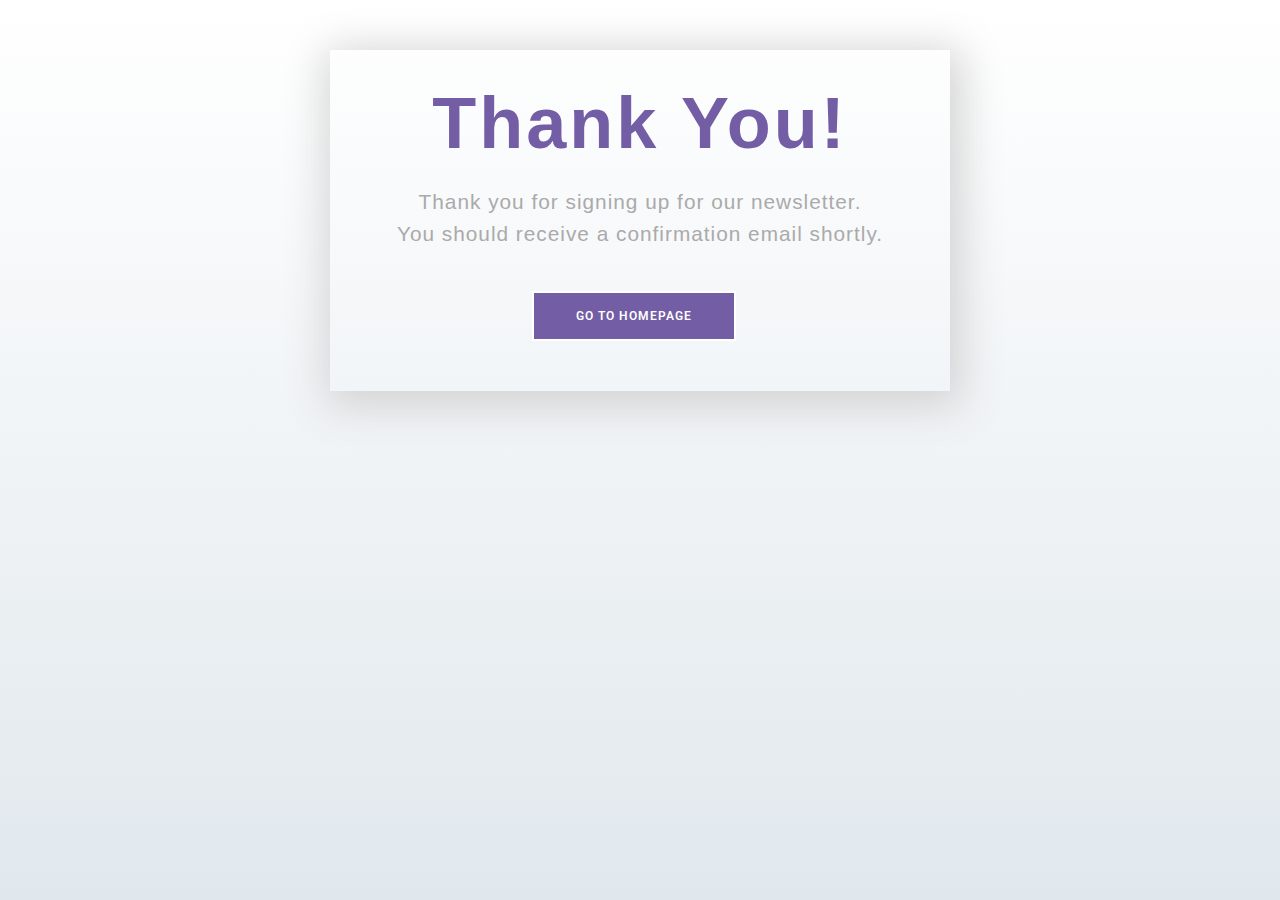
<file: thanks.html>
<!DOCTYPE html>
<html lang="en">
    <head>
        <meta charset="utf-8" />
        <title>PensionPlan</title>
        <meta content="width=device-width, initial-scale=1.0" name="viewport" />
        <meta content="" name="keywords" />
        <meta content="" name="description" />

        <!-- Favicon -->
        <link href="img/favicon.ico" rel="icon" />

        <!-- Google Web Fonts -->
        <link rel="preconnect" href="https://fonts.googleapis.com" />
        <link rel="preconnect" href="https://fonts.gstatic.com" crossorigin />
        <link
            href="https://fonts.googleapis.com/css2?family=Roboto+Slab:wght@400;600;800&family=Roboto:wght@400;500;700&display=swap"
            rel="stylesheet"
        />

        <!-- Icon Font Stylesheet -->
        <link
            href="https://cdnjs.cloudflare.com/ajax/libs/font-awesome/5.10.0/css/all.min.css"
            rel="stylesheet"
        />
        <link
            href="https://cdn.jsdelivr.net/npm/bootstrap-icons@1.4.1/font/bootstrap-icons.css"
            rel="stylesheet"
        />

        <!-- Libraries Stylesheet -->
        <link href="lib/animate/animate.min.css" rel="stylesheet" />
        <link
            href="lib/owlcarousel/assets/owl.carousel.min.css"
            rel="stylesheet"
        />

        <!-- Customized Bootstrap Stylesheet -->
        <link href="css/bootstrap.min.css" rel="stylesheet" />

        <!-- Template Stylesheet -->
        <link href="css/style.css" rel="stylesheet" />
        <link href="css/thanks.css" rel="stylesheet" />
    </head>
    <body>
        <div class="content">
            <div class="wrapper-1">
                <div class="wrapper-2">
                    <h1>Thank You!</h1>
                    <p>Thank you for signing up for our newsletter.</p>
                    <p>You should receive a confirmation email shortly.</p>
                    <a href="index.html">
                        <button class="go-home">Go to Homepage</button>
                    </a>
                </div>
            </div>
        </div>
    </body>
</html>
</file>
<file: css/style.css>
/********** Template CSS **********/
:root {
    --primary: #735da5;
    --secondary: #001064;
    --light: #f6f7f8;
    --dark: #010a35;
}

.back-to-top {
    position: fixed;
    display: none;
    right: 30px;
    bottom: 30px;
    z-index: 99;
}

/*** Spinner ***/
#spinner {
    opacity: 0;
    visibility: hidden;
    transition: opacity 0.5s ease-out, visibility 0s linear 0.5s;
    z-index: 99999;
}

#spinner.show {
    transition: opacity 0.5s ease-out, visibility 0s linear 0s;
    visibility: visible;
    opacity: 1;
}

/*** Button ***/
.btn {
    transition: 0.5s;
}

.btn.btn-primary,
.btn.btn-outline-primary:hover,
.btn.btn-secondary,
.btn.btn-outline-secondary:hover {
    color: #ffffff;
}

.btn.btn-primary:hover {
    background: var(--secondary);
    border-color: var(--secondary);
}

.btn.btn-secondary:hover {
    background: var(--primary);
    border-color: var(--primary);
}

.btn-square {
    width: 38px;
    height: 38px;
}

.btn-sm-square {
    width: 32px;
    height: 32px;
}

.btn-lg-square {
    width: 48px;
    height: 48px;
}

.btn-square,
.btn-sm-square,
.btn-lg-square {
    padding: 0;
    display: flex;
    align-items: center;
    justify-content: center;
    font-weight: normal;
}

/*** Navbar ***/
.navbar.sticky-top {
    top: -100px;
    transition: 0.5s;
}

.navbar .navbar-brand img {
    max-height: 60px;
}

.navbar .navbar-nav .nav-link {
    margin-left: 25px;
    padding: 10px 0;
    color: #696e77;
    font-weight: 400;
    outline: none;
}

.navbar .navbar-nav .nav-link:hover,
.navbar .navbar-nav .nav-link.active {
    color: var(--primary);
}

.navbar .dropdown-toggle::after {
    border: none;
    content: '\f107';
    font-family: 'Font Awesome 5 Free';
    font-weight: 900;
    vertical-align: middle;
    margin-left: 8px;
}

@media (max-width: 991.98px) {
    .navbar .navbar-brand img {
        max-height: 45px;
    }

    .navbar .navbar-nav {
        margin-top: 20px;
        margin-bottom: 15px;
    }

    .navbar .nav-item .dropdown-menu {
        padding-left: 30px;
    }
}

@media (min-width: 992px) {
    .navbar .nav-item .dropdown-menu {
        display: block;
        border: none;
        margin-top: 0;
        top: 150%;
        right: 0;
        opacity: 0;
        visibility: hidden;
        transition: 0.5s;
    }

    .navbar .nav-item:hover .dropdown-menu {
        top: 100%;
        visibility: visible;
        transition: 0.5s;
        opacity: 1;
    }
}

/*** Header ***/
.carousel-caption {
    top: 0;
    left: 0;
    right: 0;
    bottom: 0;
    display: flex;
    align-items: center;
    justify-content: center;
    text-align: center;
    background: rgba(1, 10, 53, 0.8);
    z-index: 1;
}

.carousel-control-prev,
.carousel-control-next {
    width: 15%;
}

.carousel-control-prev-icon,
.carousel-control-next-icon {
    width: 3rem;
    height: 3rem;
    background-color: var(--dark);
    border: 12px solid var(--dark);
    border-radius: 3rem;
}

@media (max-width: 768px) {
    #header-carousel .carousel-item {
        position: relative;
        min-height: 450px;
    }

    #header-carousel .carousel-item img {
        position: absolute;
        width: 100%;
        height: 100%;
        object-fit: cover;
    }
}

.page-header {
    background: linear-gradient(rgba(1, 10, 53, 0.8), rgba(1, 10, 53, 0.8)),
        url(../img/carousel-1.jpg) center center no-repeat;
    background-size: cover;
}

.page-header .breadcrumb-item a,
.page-header .breadcrumb-item + .breadcrumb-item::before {
    color: var(--light);
}

.page-header .breadcrumb-item a:hover,
.page-header .breadcrumb-item.active {
    color: var(--primary);
}

/*** Facts ***/
.facts {
    background: rgba(1, 10, 53, 0.8);
}

/*** Quote ***/
@media (min-width: 992px) {
    .container.quote {
        max-width: 100% !important;
    }

    .container.quote .quote-text {
        padding-left: calc(((100% - 960px) / 2) + 0.75rem);
    }

    .container.quote .quote-form {
        padding-right: calc(((100% - 960px) / 2) + 0.75rem);
    }
}

@media (min-width: 1200px) {
    .container.quote .quote-text {
        padding-left: calc(((100% - 1140px) / 2) + 0.75rem);
    }

    .container.quote .quote-form {
        padding-right: calc(((100% - 1140px) / 2) + 0.75rem);
    }
}

@media (min-width: 1400px) {
    .container.quote .quote-text {
        padding-left: calc(((100% - 1320px) / 2) + 0.75rem);
    }

    .container.quote .quote-form {
        padding-right: calc(((100% - 1320px) / 2) + 0.75rem);
    }
}

.container.quote .quote-text {
    background: rgba(1, 10, 53, 0.8);
}

.container.quote .quote-form {
    background: rgba(255, 255, 255, 0.8);
}

.container.quote .quote-text .h-100,
.container.quote .quote-form .h-100 {
    padding: 6rem 0;
    display: flex;
    flex-direction: column;
    justify-content: center;
}

/*** Service ***/
.service-item .service-icon {
    width: 90px;
    height: 90px;
    display: flex;
    align-items: center;
    justify-content: center;
}

.service-item .service-icon img {
    max-width: 60px;
    max-height: 60px;
}

/*** Team ***/
.team-item .team-img::before,
.team-item .team-img::after {
    position: absolute;
    content: '';
    width: 0;
    height: 100%;
    top: 0;
    left: 0;
    background: rgba(1, 10, 53, 0.8);
    transition: 0.5s;
}

.team-item .team-img::after {
    left: auto;
    right: 0;
}

.team-item:hover .team-img::before,
.team-item:hover .team-img::after {
    width: 50%;
}

.team-item .team-img .team-social {
    position: absolute;
    width: 100%;
    height: 100%;
    top: 0;
    left: 0;
    display: flex;
    align-items: center;
    justify-content: center;
    transition: 0.5s;
    z-index: 3;
    opacity: 0;
}

.team-item:hover .team-img .team-social {
    transition-delay: 0.3s;
    opacity: 1;
}

/*** Testimonial ***/
.animated.pulse {
    animation-duration: 1.5s;
}

.testimonial-left,
.testimonial-right {
    position: relative;
}

.testimonial-left img,
.testimonial-right img {
    position: absolute;
    border-radius: 70px;
}

.testimonial-left img:nth-child(1),
.testimonial-right img:nth-child(3) {
    width: 70px;
    height: 70px;
    top: 10%;
    left: 50%;
    transform: translateX(-50%);
}

.testimonial-left img:nth-child(2),
.testimonial-right img:nth-child(2) {
    width: 60px;
    height: 60px;
    top: 50%;
    left: 10%;
    transform: translateY(-50%);
}

.testimonial-left img:nth-child(3),
.testimonial-right img:nth-child(1) {
    width: 50px;
    height: 50px;
    bottom: 10%;
    right: 10%;
}

.testimonial-carousel .owl-item img {
    width: 100px;
    height: 100px;
    border-radius: 100px;
}

.testimonial-carousel .owl-nav {
    margin-top: 30px;
    display: flex;
    justify-content: center;
}

.testimonial-carousel .owl-nav .owl-prev,
.testimonial-carousel .owl-nav .owl-next {
    margin: 0 5px;
    width: 45px;
    height: 45px;
    display: flex;
    align-items: center;
    justify-content: center;
    color: #ffffff;
    background: var(--primary);
    border-radius: 45px;
    font-size: 22px;
    transition: 0.5s;
}

.testimonial-carousel .owl-nav .owl-prev:hover,
.testimonial-carousel .owl-nav .owl-next:hover {
    background: var(--secondary);
}

/*** Footer ***/
.footer {
    color: #7f8499;
}

.footer .btn.btn-link {
    display: block;
    margin-bottom: 5px;
    padding: 0;
    text-align: left;
    color: #7f8499;
    font-weight: normal;
    text-transform: capitalize;
    transition: 0.3s;
}

.footer .btn.btn-link::before {
    position: relative;
    content: '\f105';
    font-family: 'Font Awesome 5 Free';
    font-weight: 900;
    color: #7f8499;
    margin-right: 10px;
}

.footer .btn.btn-link:hover {
    color: var(--primary);
    letter-spacing: 1px;
    box-shadow: none;
}

.footer .btn.btn-square {
    color: #7f8499;
    border: 1px solid #7f8499;
}

.footer .btn.btn-square:hover {
    color: var(--light);
    border-color: var(--primary);
}

.footer .copyright {
    padding: 25px 0;
    border-top: 1px solid rgba(256, 256, 256, 0.1);
}

.footer .copyright a {
    color: var(--primary);
}

.footer .copyright a:hover {
    color: #ffffff;
}
@import url('https://fonts.googleapis.com/css2?family=Poppins:wght@300;400;500;600&display=swap');

.cookie-wrapper {
    position: fixed;
    bottom: 0px;
    right: 0;
    width: 100%;
    background: #fff;
    padding: 15px 25px 22px;
    transition: right 0.3s ease;
    box-shadow: 0 5px 10px rgb(0, 0, 0);
    z-index: 999;
    @media (max-width: 600px) {
        width: 100%;
    }
}
.cookie-wrapper .show {
    right: 20px;
}

.hidden {
    display: none;
}
header i {
    color: #735da5;
    font-size: 32px;
    text-align: center;
}
header h2 {
    color: #735da5;
    font-weight: 500;
    text-align: center;
}
.data {
    text-align: center;
}
.data p a {
    color: #735da5;
    text-decoration: none;
    text-align: center !important;
}
.data p a:hover {
    text-decoration: underline;
}
.buttons {
    padding: 20px 0px;
    text-align: center;
}
.buttons .cookie-button {
    border: 2px solid #735da5;
    color: #fff;
    padding: 8px 0;
    background: #735da5;
    cursor: pointer;
    width: calc(100% / 2 - 10px);
    transition: all 0.2s ease;
    max-width: 150px;
    border-radius: 0px;
}
.buttons #acceptBtn:hover {
    background-color: transparent;
    color: #735da5;
}
#declineBtn {
    background-color: #fff;
    color: #735da5;
    border-radius: 0;
}
#declineBtn:hover {
    background-color: #735da5;
    color: #fff;
}
</file>
<file: css/thanks.css>
* {
    box-sizing: border-box;
}
body {
    background: #ffffff;
    background: linear-gradient(to bottom, #ffffff 0%, #e1e8ed 100%);
    filter: progid:DXImageTransform.Microsoft.gradient( startColorstr='#ffffff', endColorstr='#e1e8ed',GradientType=0 );
    height: 100%;
    margin: 0;
    background-repeat: no-repeat;
    background-attachment: fixed;
}

.wrapper-1 {
    width: 100%;
    height: 100vh;
    display: flex;
    flex-direction: column;
}
.wrapper-2 {
    padding: 30px;
    text-align: center;
}
h1 {
    font-family: 'Source Sans Pro', sans-serif;
    font-size: 4em;
    letter-spacing: 3px;
    color: #735da5;
    margin: 0;
    margin-bottom: 20px;
}
.wrapper-2 p {
    margin: 0;
    font-size: 1.3em;
    color: #aaa;
    font-family: 'Source Sans Pro', sans-serif;
    letter-spacing: 1px;
}
.go-home {
    background: #735da5;
    border: 2px solid #ffffff;
    color: #ffffff;
    font-weight: 600;
    letter-spacing: 1px;
    font-size: 12px;
    padding: 14px 42px;
    margin-top: 42px;
    margin-right: 12px;
    -webkit-transition: all 0.4s ease-in-out;
    transition: all 0.4s ease-in-out;
    visibility: visible;
    animation-delay: 2.3s;
    animation-name: fadeInUp;
    text-decoration: none;
    text-transform: uppercase;
    cursor: pointer;
    border-radius: 0;
}
.go-home:hover {
    background: transparent;
    border-color: #735da5;
}
a:hover .go-home {
    color: #735da5;
}
.go-home a {
    text-decoration: none;
    color: #fff;
}

.footer-like {
    margin-top: auto;
    background: #d7e6fe;
    padding: 6px;
    text-align: center;
}
.footer-like p {
    margin: 0;
    padding: 4px;
    color: #ffc107;
    font-family: 'Source Sans Pro', sans-serif;
    letter-spacing: 1px;
}
.footer-like p a {
    text-decoration: none;
    color: #ffc107;
    font-weight: 600;
}

@media (min-width: 360px) {
    h1 {
        font-size: 4.5em;
    }
    .go-home {
        margin-bottom: 20px;
    }
}

@media (min-width: 600px) {
    .content {
        max-width: 1000px;
        margin: 0 auto;
    }
    .wrapper-1 {
        height: initial;
        max-width: 620px;
        margin: 0 auto;
        margin-top: 50px;
        box-shadow: 4px 8px 40px 8px lightgray;
    }
}
</file>
